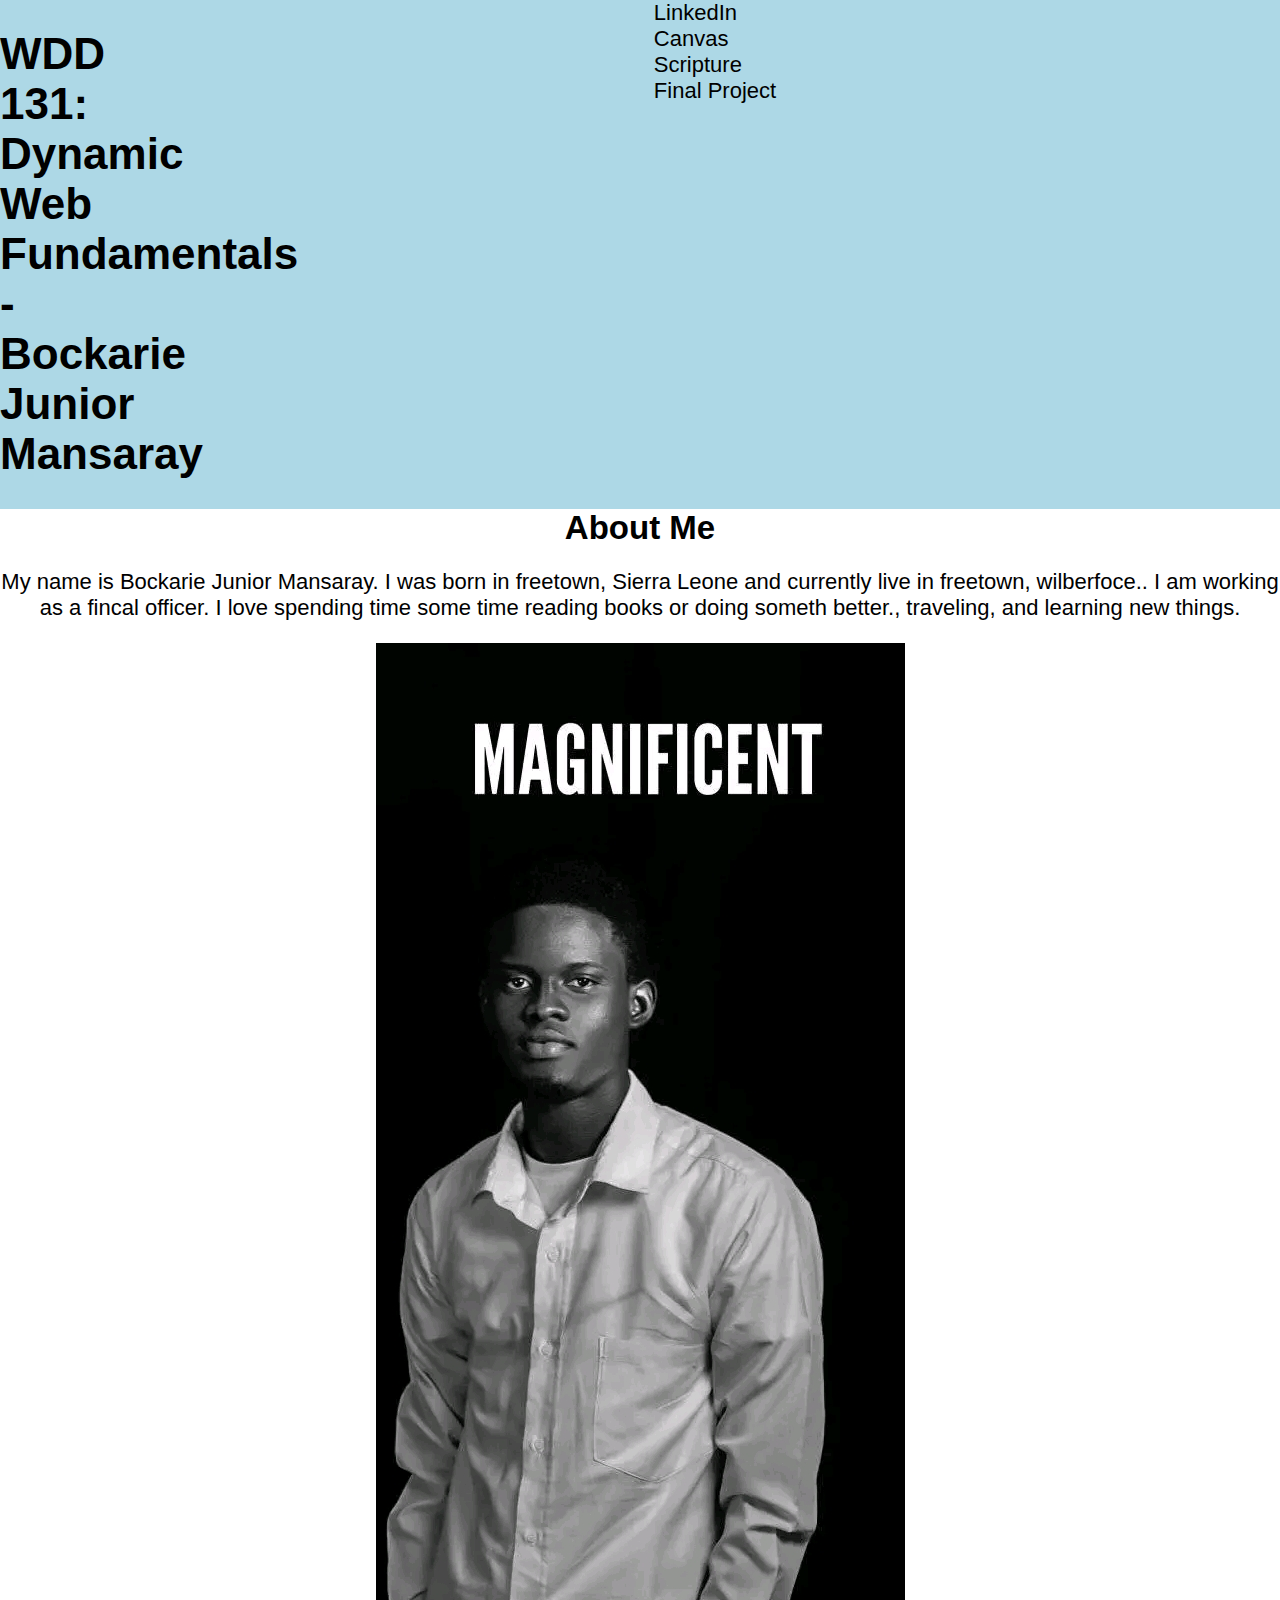
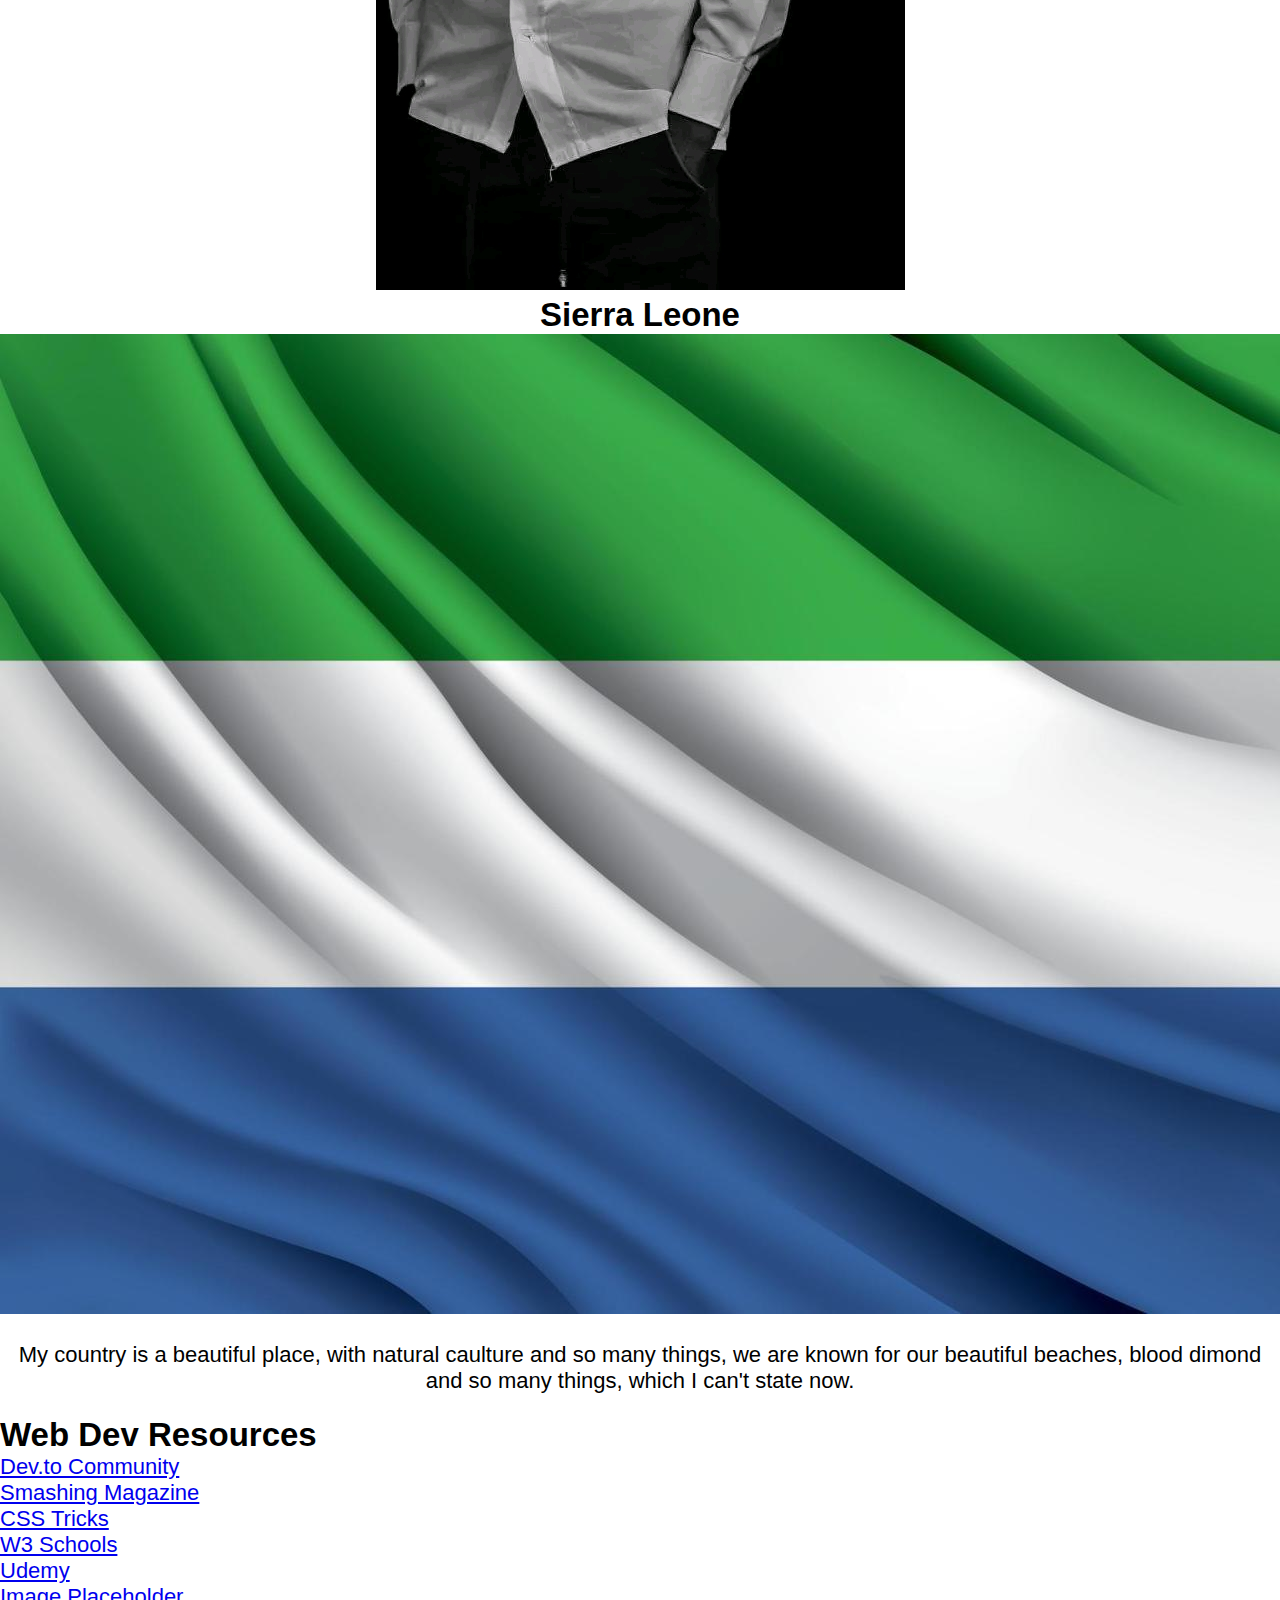
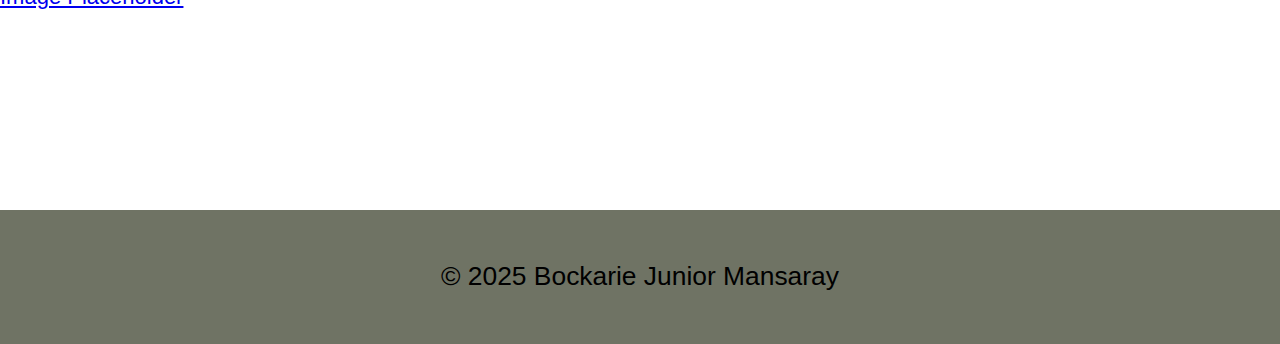
<file: index.html>
<!DOCTYPE html>
<html lang="en">

<head>
    <meta charset="UTF-8">
    <meta name="viewport" content="width=device-width, initial-scale=1.0">
    <title>Profile Page</title>
    <link rel="stylesheet" href="styles/base.css">
</head>

<body>

    <header>
        <h1>WDD 131: Dynamic Web Fundamentals - Bockarie Junior Mansaray</h1>
        <nav>
            <ul>
                <li><a href="#">LinkedIn</a></li>
                <li><a href="#">Canvas</a></li>
                <li><a href="#">Scripture</a>
                </li>
                <li><a href="#">Final Project</a></li>
            </ul>
        </nav>
    </header>

    <main>
        <section class="About-me">
            <h2>About Me</h2>
            <div class="content">
                <p>My name is Bockarie Junior Mansaray. I was born in freetown, Sierra Leone and currently live in
                    freetown, wilberfoce.. I am working as a fincal officer. I love spending time some time reading
                    books or doing someth better., traveling, and learning new things.</p>
                <img src="image/magnificent (2).jpg" alt=" Photo">
            </div>
        </section>

        <section class="location">
            <h2>Sierra Leone</h2>
            <div class="content">
                <img src="image/sierra-leone-national-flag.jpg" alt="Country Flag">
                <p> My country is a beautiful place, with natural caulture and so many things, we are known for our
                    beautiful beaches, blood dimond and so many things, which I can't state now.</p>
            </div>
        </section>

        <aside class="resources">
            <h2>Web Dev Resources</h2>
            <ul>
                <li><a href="#">Dev.to Community</a></li>
                <li><a href="#">Smashing Magazine</a></li>
                <li><a href="#">CSS Tricks</a></li>
                <li><a href="#">W3 Schools</a></li>
                <li><a href="#">Udemy</a></li>
                <li><a href="#">Image Placeholder</a></li>
            </ul>
        </aside>
    </main>
    <script>
        document.getElementById("2025").textContent = new Date().getFullYear();
    </script>

</body>
<footer>
    <p>&copy; <span id="year">2025</span> Bockarie Junior Mansaray</p>
</footer>

</html>
</file>
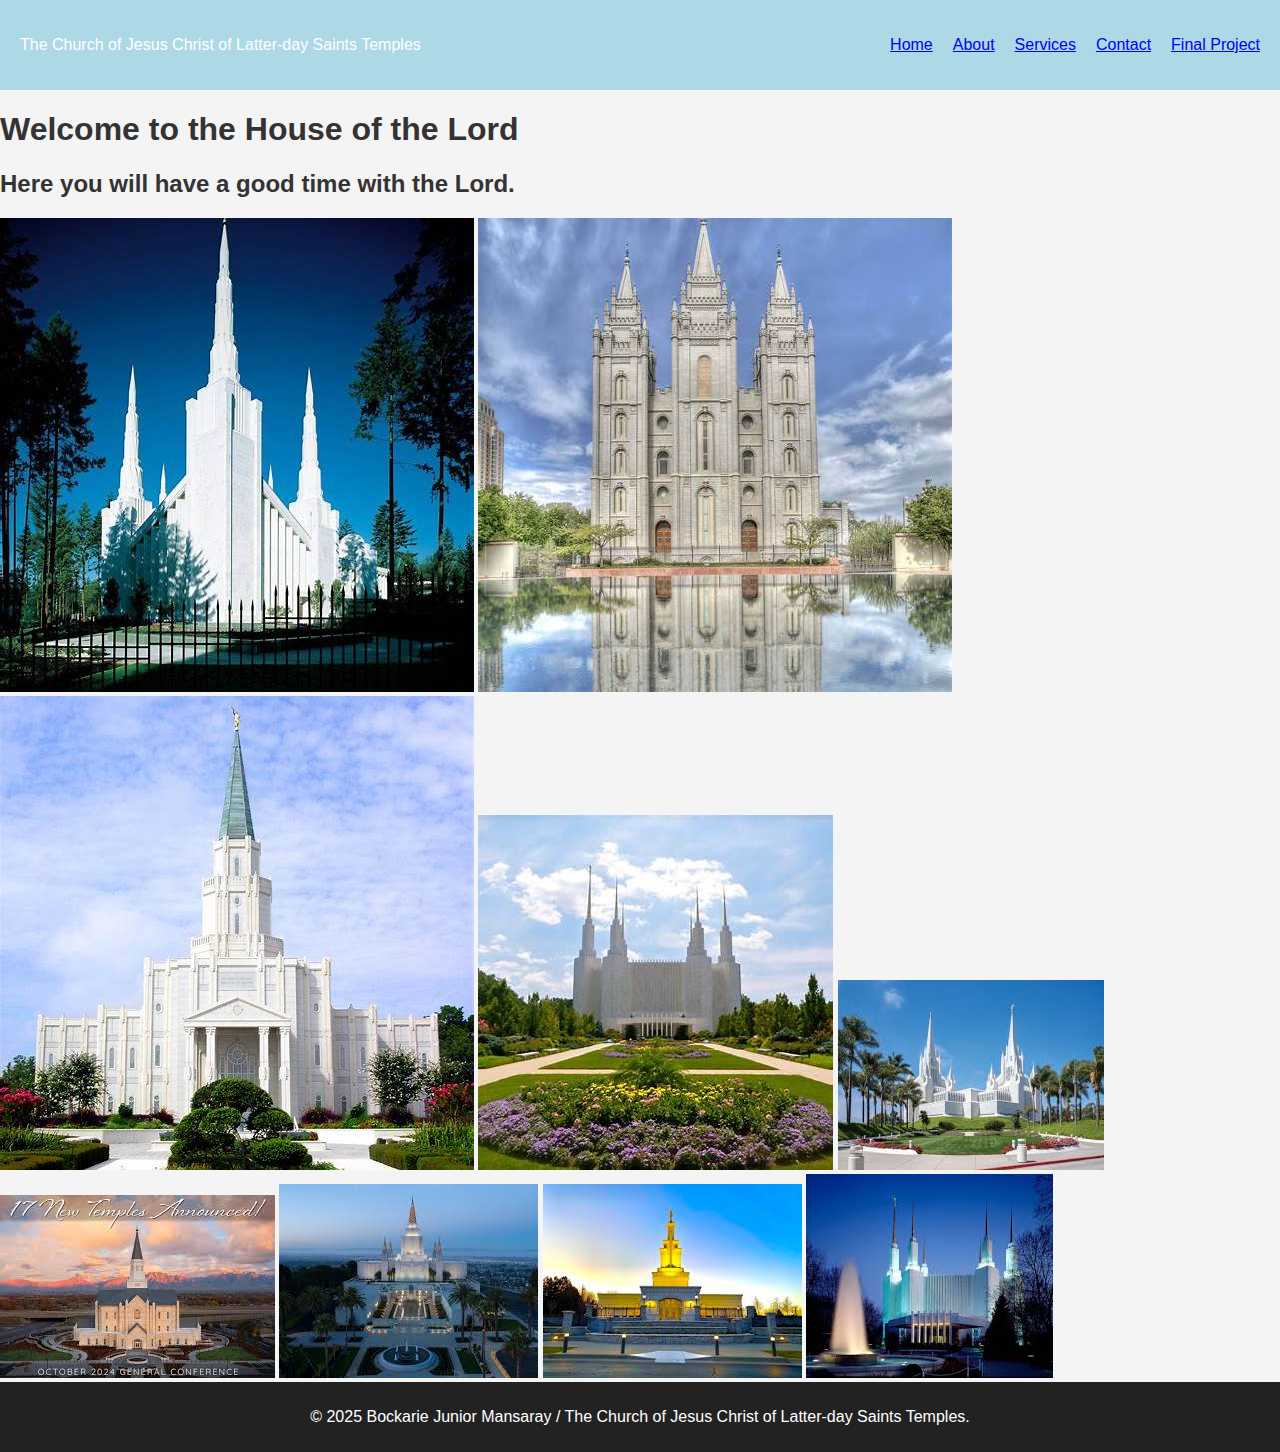
<file: filtered-temple.html>
<!DOCTYPE html>
<html lang="en">

<head>
    <meta charset="UTF-8">
    <meta name="viewport" content="width=device-width,initial-scale=1.0">
    <meta name="description" content="A well-structured and accessible webpage">
    <meta name="keywords" content="HTML, CSS, JavaScript, Web Development">
    <meta name="author" content="Bockarie Junior Mansaray">
    <title>Temples of The Church of Jesus Christ of Latter-day Saints</title>
    <link rel="stylesheet" href="styles/temples.css">
    <link rel="stylesheet" href="styles/temples-large.css">
</head>

<body>
    <header>
        <div class="logo">The Church of Jesus Christ of Latter-day Saints Temples</div>
        <button class="hamburger">&#9776;</button>
        <nav class="nav-menu">
            <ul>
                <li><a href="#">Home</a></li>
                <li><a href="#">About</a></li>
                <li><a href="#">Services</a></li>
                <li><a href="#">Contact</a></li>
                <li><a href="#">Final Project</a></li>
            </ul>
        </nav>
    </header>

    <main>
        <section class="hero">
            <h1>Welcome to the House of the Lord</h1>
            <h2>Here you will have a good time with the Lord.</h2>
        </section>
        <div class="grid-container">
            <img src="image/temple01.jpg" alt="LDS Temple">
            <img src="image/temple02.jpg" alt="LDS Temple">
            <img src="image/temple03.jpg" alt="LDS Temple">
            <img src="image/temple04.jpg" alt="LDS Temple">
            <img src="image/temple05.jpg" alt="LDS Temple">
            <img src="image/temple06.jpg" alt="LDS Temple">
            <img src="image/temple07.jpg" alt="LDS Temple">
            <img src="image/temple08.jpg" alt="LDS Temple">
            <img src="image/temple09.jpg" alt="LDS Temple">
        </div>
    </main>

    <footer>
        <p>&copy; <span id="year">2025</span> Bockarie Junior Mansaray / The Church of Jesus Christ of Latter-day Saints
            Temples.</p>
        <p><span id="lastModified"></span></p>
    </footer>

    <script src="scripts/filtered-temple.js"></script>
</body>

</html>
</file>
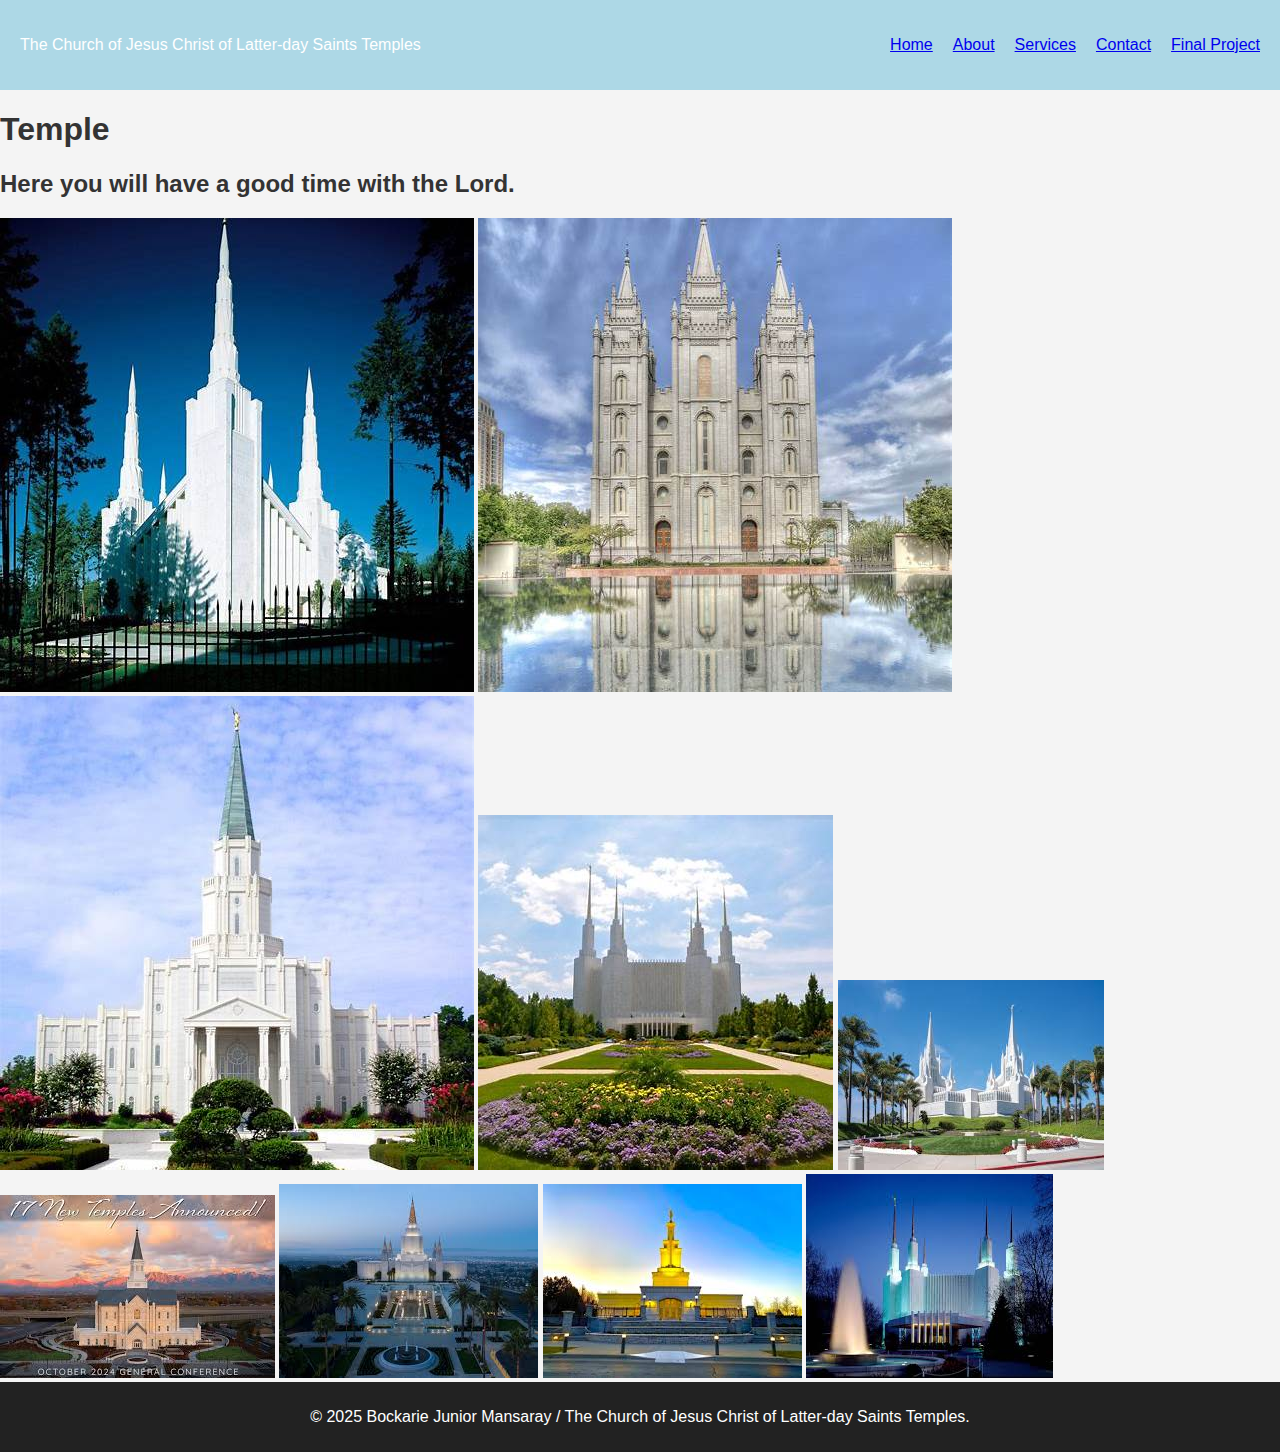
<file: filtered-temples.html>
<!DOCTYPE html>
<html lang="en">

<head>
    <meta charset="UTF-8">
    <meta name="viewport" content="width=device-width,initial-scale=1.0">
    <meta name="description" content="A well-structured and accessible webpage">
    <meta name="keywords" content="HTML, CSS, JavaScript, Web Development">
    <meta name="author" content="Bockarie Junior Mansaray">
    <title>Temples of The Church of Jesus Christ of Latter-day Saints</title>
    <link rel="stylesheet" href="styles/temples.css">
    <link rel="stylesheet" href="styles/temples-large.css">
</head>

<body>
    <header>
        <div class="logo">The Church of Jesus Christ of Latter-day Saints Temples</div>
        <button class="hamburger">&#9776;</button>
        <nav class="nav-menu">
            <ul>
                <li><a href="#">Home</a></li>
                <li><a href="#">About</a></li>
                <li><a href="#">Services</a></li>
                <li><a href="#">Contact</a></li>
                <li><a href="#">Final Project</a></li>
            </ul>
        </nav>
    </header>

    <main>
        <section class="hero">
            <h1>Temple</h1>
            <h2>Here you will have a good time with the Lord.</h2>
        </section>
        <div class="grid-container">
            <img src="image/temple01.jpg" alt="LDS Temple">
            <img src="image/temple02.jpg" alt="LDS Temple">
            <img src="image/temple03.jpg" alt="LDS Temple">
            <img src="image/temple04.jpg" alt="LDS Temple">
            <img src="image/temple05.jpg" alt="LDS Temple">
            <img src="image/temple06.jpg" alt="LDS Temple">
            <img src="image/temple07.jpg" alt="LDS Temple">
            <img src="image/temple08.jpg" alt="LDS Temple">
            <img src="image/temple09.jpg" alt="LDS Temple">
        </div>
    </main>

    <footer>
        <p>&copy; <span id="year">2025</span> Bockarie Junior Mansaray / The Church of Jesus Christ of Latter-day Saints
            Temples.</p>
        <p><span id="lastModified"></span></p>
    </footer>

    <script src="scripts/filtered-temple.js"></script>
</body>

</html>
</file>
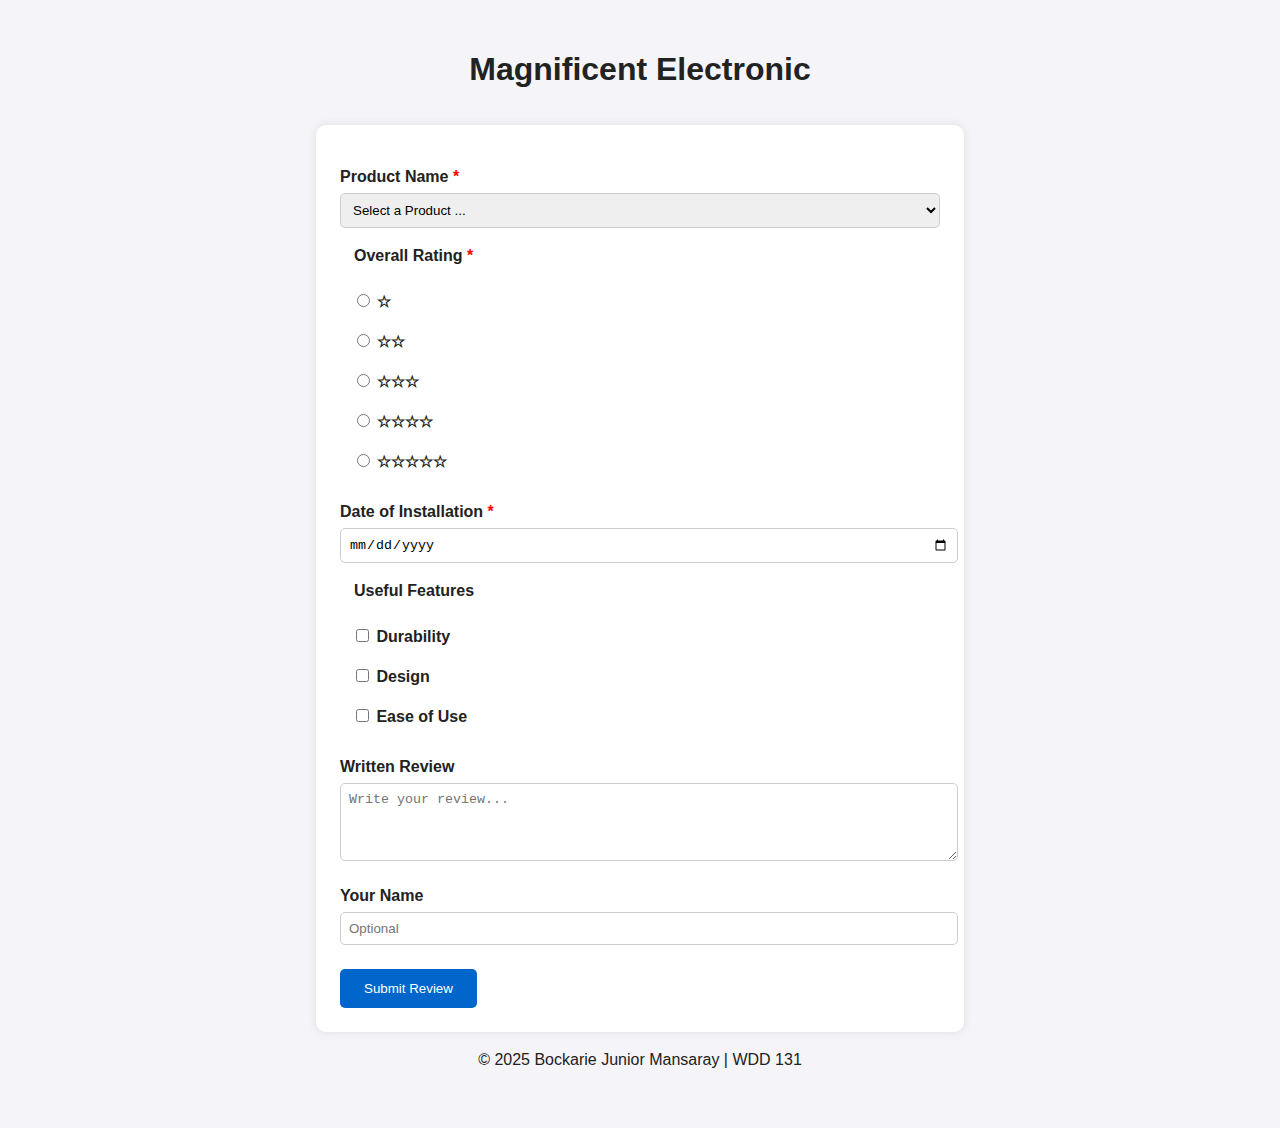
<file: form.html>
<!DOCTYPE html>
<html lang="en">

<head>
    <meta charset="UTF-8" />
    <meta name="viewport" content="width=device-width, initial-scale=1.0" />
    <meta name="description" content="Magnificent Electronic Form">
    <title>Magnificent Electronic</title>
    <link rel="stylesheet" href="styles/form.css" />
</head>

<body>
    <header>
        <h1>Magnificent Electronic</h1>
    </header>

    <main>
        <form action="review.html" method="get">
            <!-- Product Name -->
            <label for="productName">Product Name <span>*</span></label>
            <select id="productName" name="productName" required>
                <option value="" disabled selected>Select a Product ...</option>
            </select>

            <!-- Overall Rating -->
            <fieldset>
                <legend>Overall Rating <span>*</span></legend>
                <label><input type="radio" id="rate1" name="rating" value="1" required /> ☆</label>
                <label><input type="radio" id="rate2" name="rating" value="2" /> ☆☆</label>
                <label><input type="radio" id="rate3" name="rating" value="3" /> ☆☆☆</label>
                <label><input type="radio" id="rate4" name="rating" value="4" /> ☆☆☆☆</label>
                <label><input type="radio" id="rate5" name="rating" value="5" /> ☆☆☆☆☆</label>
            </fieldset>

            <!-- Date of Installation -->
            <label for="installDate">Date of Installation <span>*</span></label>
            <input type="date" id="installDate" name="installDate" required />

            <!-- Useful Features -->
            <fieldset>
                <legend>Useful Features</legend>
                <label><input type="checkbox" id="feature1" name="features" value="durability" /> Durability</label>
                <label><input type="checkbox" id="feature2" name="features" value="design" /> Design</label>
                <label><input type="checkbox" id="feature3" name="features" value="ease" /> Ease of Use</label>
            </fieldset>

            <!-- Written Review -->
            <label for="review">Written Review</label>
            <textarea id="review" name="review" rows="4" placeholder="Write your review..."></textarea>

            <!-- User Name -->
            <label for="username">Your Name</label>
            <input type="text" id="username" name="username" placeholder="Optional" />

            <!-- Submit Button -->
            <input type="submit" value="Submit Review" />
        </form>
    </main>

    <footer>
        <p>&copy; 2025 Bockarie Junior Mansaray | WDD 131</p>
    </footer>

    <script src="scripts/form.js"></script>
</body>

</html>
</file>
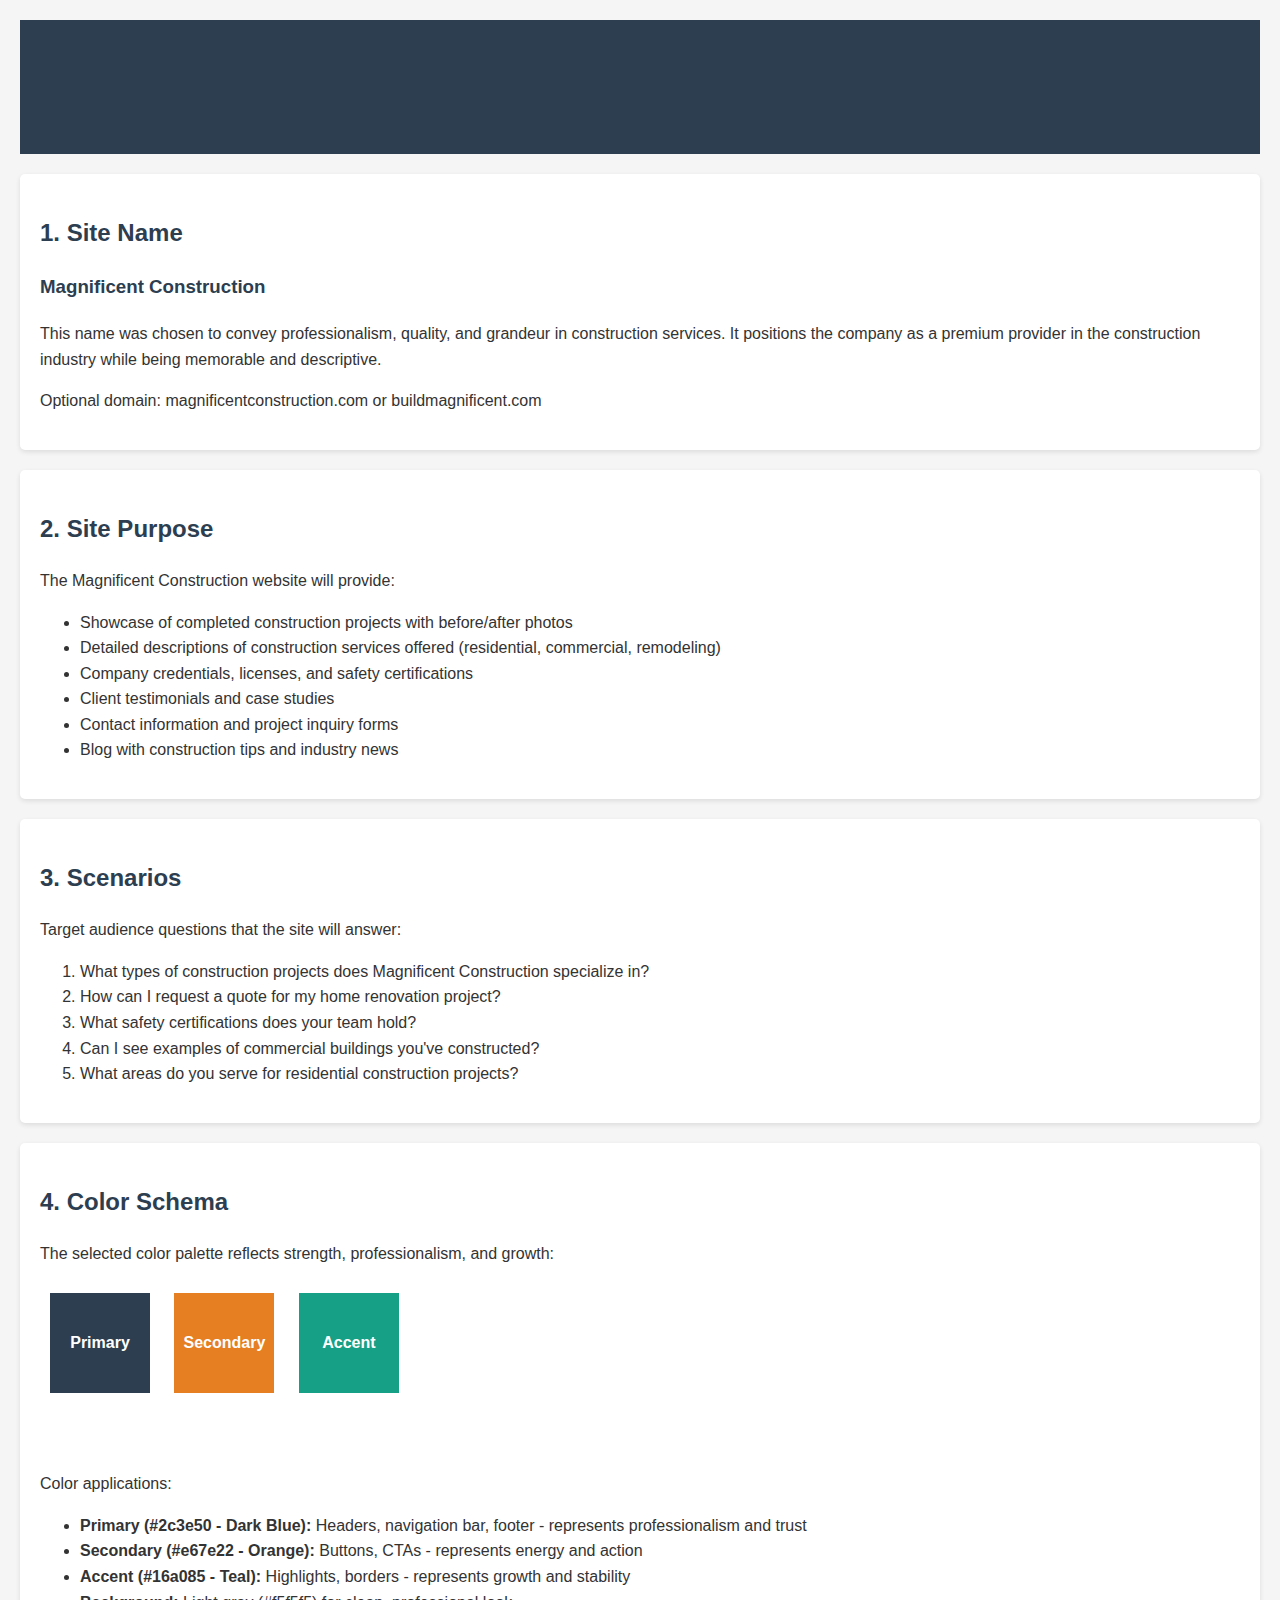
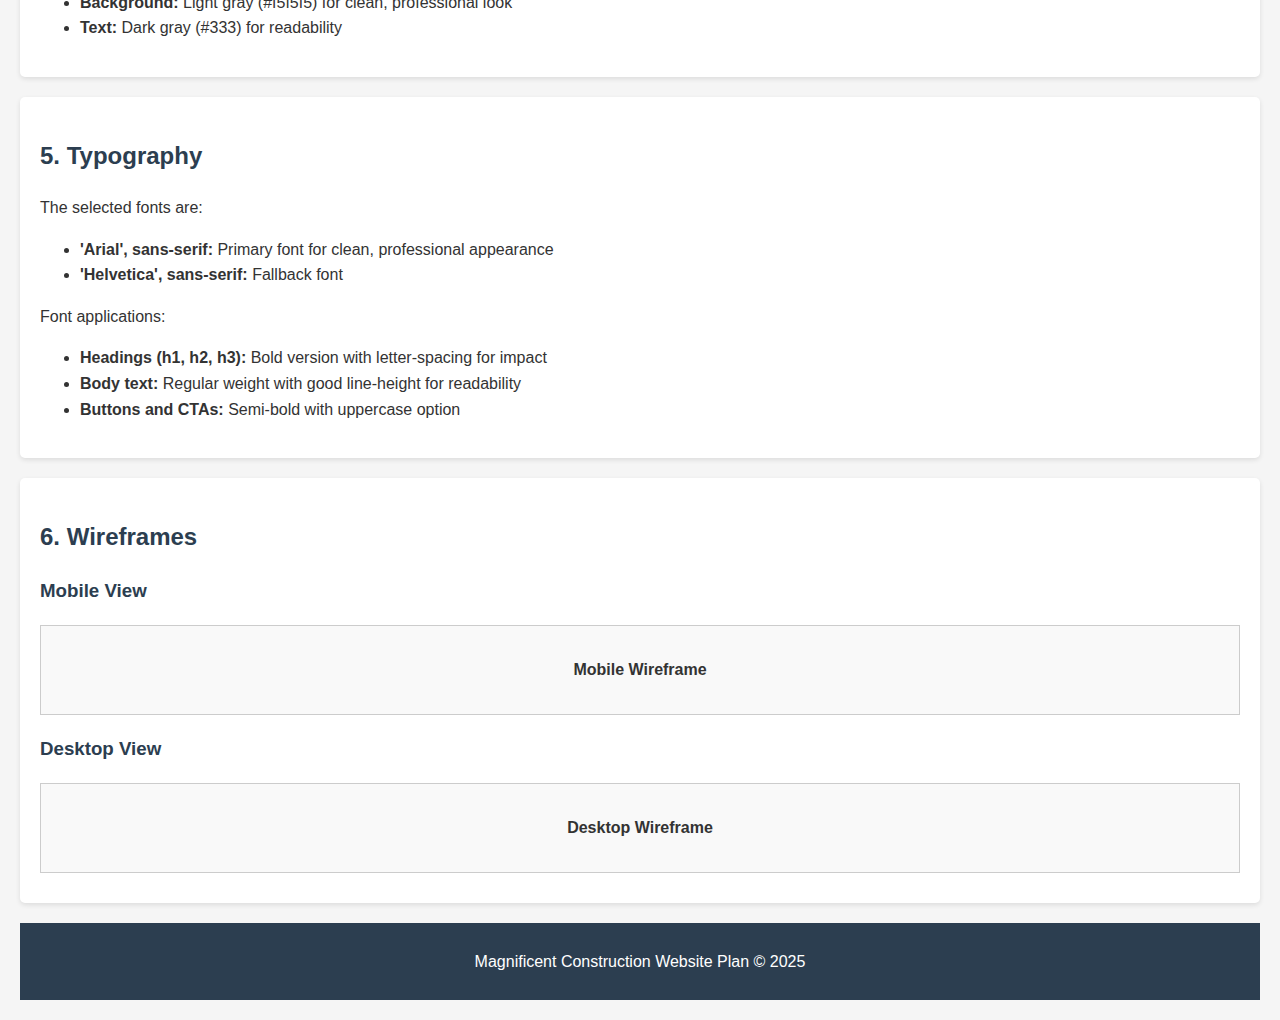
<file: siteplan.html>
<!DOCTYPE html>
<html lang="en">

<head>
    <meta charset="UTF-8">
    <meta name="viewport" content="width=device-width, initial-scale=1.0">
    <title>Magnificent Construction - Website Plan</title>
    <style>
        /* Color Schema - Construction Theme */
        :root {
            --primary-color: #2c3e50;
            /* Dark blue - Professional */
            --secondary-color: #e67e22;
            /* Orange - Energy */
            --accent-color: #16a085;
            /* Teal - Growth */
            --background-color: #f5f5f5;
            /* Light gray */
            --text-color: #333333;
            /* Dark gray */
        }

        body {
            font-family: 'Arial', sans-serif;
            line-height: 1.6;
            color: var(--text-color);
            background-color: var(--background-color);
            margin: 0;
            padding: 20px;
        }

        header {
            background-color: var(--primary-color);
            color: white;
            padding: 20px;
            text-align: center;
            margin-bottom: 20px;
        }

        h1,
        h2,
        h3 {
            color: var(--primary-color);
        }

        section {
            background-color: white;
            padding: 20px;
            margin-bottom: 20px;
            border-radius: 5px;
            box-shadow: 0 2px 5px rgba(0, 0, 0, 0.1);
        }

        .color-swatch {
            display: inline-block;
            width: 100px;
            height: 100px;
            margin: 10px;
            text-align: center;
            line-height: 100px;
            color: white;
            font-weight: bold;
        }

        .primary {
            background-color: var(--primary-color);
        }

        .secondary {
            background-color: var(--secondary-color);
        }

        .accent {
            background-color: var(--accent-color);
        }

        .wireframe {
            border: 1px solid #ccc;
            padding: 10px;
            margin: 10px 0;
            text-align: center;
            background-color: #f9f9f9;
        }

        footer {
            text-align: center;
            margin-top: 20px;
            padding: 10px;
            background-color: var(--primary-color);
            color: white;
        }
    </style>
</head>

<body>
    <header>
        <h1>Magnificent Construction Website Plan</h1>
    </header>

    <main>
        <section id="site-name">
            <h2>1. Site Name</h2>
            <h3>Magnificent Construction</h3>
            <p>This name was chosen to convey professionalism, quality, and grandeur in construction services. It
                positions the company as a premium provider in the construction industry while being memorable and
                descriptive.</p>
            <p>Optional domain: magnificentconstruction.com or buildmagnificent.com</p>
        </section>

        <section id="site-purpose">
            <h2>2. Site Purpose</h2>
            <p>The Magnificent Construction website will provide:</p>
            <ul>
                <li>Showcase of completed construction projects with before/after photos</li>
                <li>Detailed descriptions of construction services offered (residential, commercial, remodeling)</li>
                <li>Company credentials, licenses, and safety certifications</li>
                <li>Client testimonials and case studies</li>
                <li>Contact information and project inquiry forms</li>
                <li>Blog with construction tips and industry news</li>
            </ul>
        </section>

        <section id="scenarios">
            <h2>3. Scenarios</h2>
            <p>Target audience questions that the site will answer:</p>
            <ol>
                <li>What types of construction projects does Magnificent Construction specialize in?</li>
                <li>How can I request a quote for my home renovation project?</li>
                <li>What safety certifications does your team hold?</li>
                <li>Can I see examples of commercial buildings you've constructed?</li>
                <li>What areas do you serve for residential construction projects?</li>
            </ol>
        </section>

        <section id="color-schema">
            <h2>4. Color Schema</h2>
            <p>The selected color palette reflects strength, professionalism, and growth:</p>
            <div class="color-swatch primary">Primary<br>#2c3e50</div>
            <div class="color-swatch secondary">Secondary<br>#e67e22</div>
            <div class="color-swatch accent">Accent<br>#16a085</div>
            <p>Color applications:</p>
            <ul>
                <li><strong>Primary (#2c3e50 - Dark Blue):</strong> Headers, navigation bar, footer - represents
                    professionalism and trust</li>
                <li><strong>Secondary (#e67e22 - Orange):</strong> Buttons, CTAs - represents energy and action</li>
                <li><strong>Accent (#16a085 - Teal):</strong> Highlights, borders - represents growth and stability</li>
                <li><strong>Background:</strong> Light gray (#f5f5f5) for clean, professional look</li>
                <li><strong>Text:</strong> Dark gray (#333) for readability</li>
            </ul>
        </section>

        <section id="typography">
            <h2>5. Typography</h2>
            <p>The selected fonts are:</p>
            <ul>
                <li><strong>'Arial', sans-serif:</strong> Primary font for clean, professional appearance</li>
                <li><strong>'Helvetica', sans-serif:</strong> Fallback font</li>
            </ul>
            <p>Font applications:</p>
            <ul>
                <li><strong>Headings (h1, h2, h3):</strong> Bold version with letter-spacing for impact</li>
                <li><strong>Body text:</strong> Regular weight with good line-height for readability</li>
                <li><strong>Buttons and CTAs:</strong> Semi-bold with uppercase option</li>
            </ul>
        </section>

        <section id="wireframes">
            <h2>6. Wireframes</h2>
            <h3>Mobile View</h3>
            <div class="wireframe">
                <h4>Mobile Wireframe</h4>
            </div>

            <h3>Desktop View</h3>
            <div class="wireframe">
                <h4>Desktop Wireframe</h4>
            </div>
        </section>
    </main>

    <footer>
        <p>Magnificent Construction Website Plan &copy; 2025</p>
    </footer>
</body>

</html>
</file>
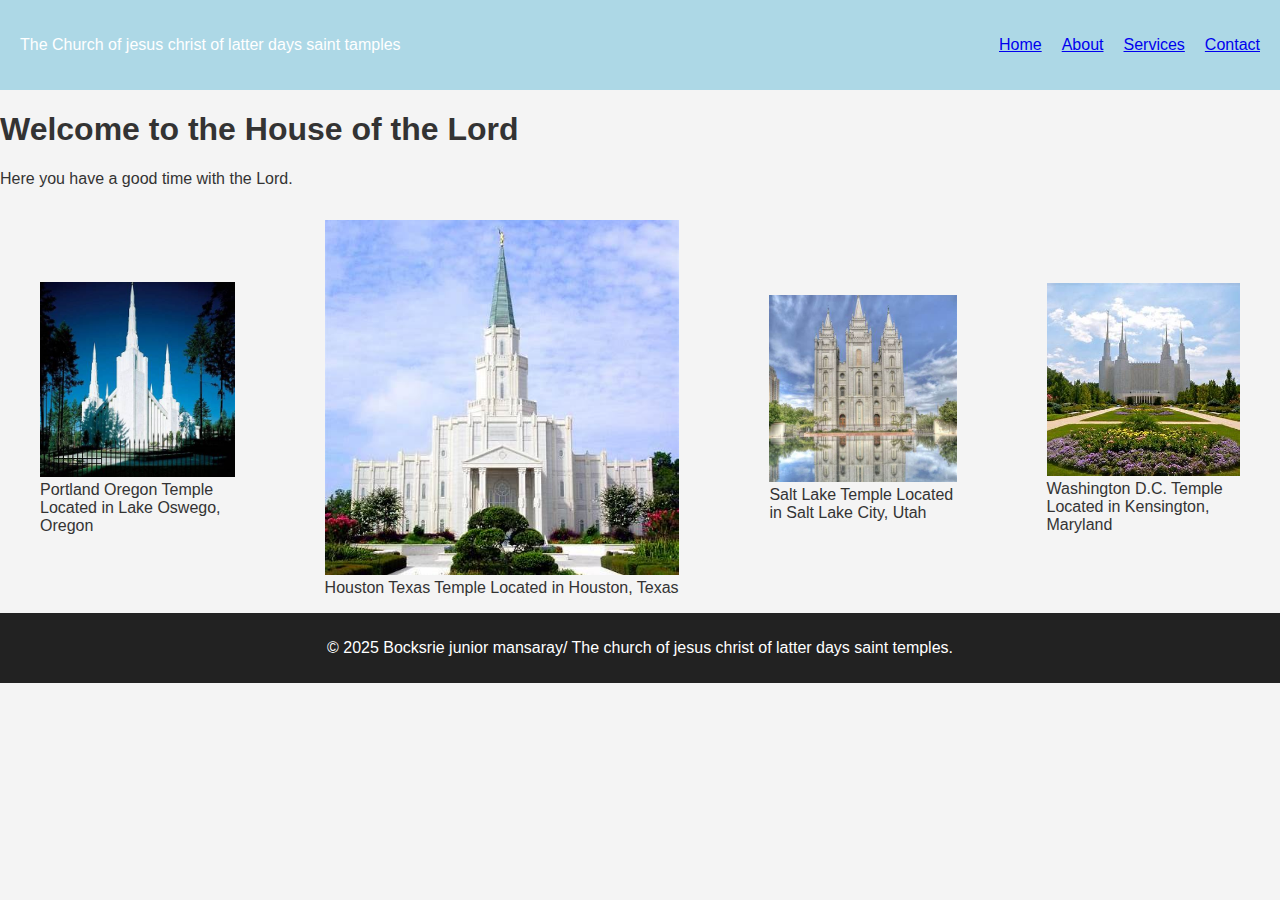
<file: temple.html>
<!DOCTYPE html>
<html lang="en">

<head>
    <meta charset="UTF-8">
    <meta name="viewport" content="width=device-width, initial-scale=1.0">
    <meta name="description" content="A well-structured and accessible webpage">
    <meta name="keywords" content="HTML, CSS, JavaScript, Web Development">
    <meta name="author" content="Your Name">
    <title>Accessible Web Page</title>
    <link rel="stylesheet" href="styles/temples.css">
    <link rel="stylesheet" href="styles/temples-large.css"> <!-- Added this line -->
</head>

<body>

    <header>
        <div class="logo">The Church of jesus christ of latter days saint tamples</div>
        <button class="hamburger">&#9776;</button>
        <nav class="nav-menu">
            <ul>
                <li><a href="#">Home</a></li>
                <li><a href="#">About</a></li>
                <li><a href="#">Services</a></li>
                <li><a href="#">Contact</a></li>
            </ul>
        </nav>
    </header>

    <main>
        <section class="hero">
            <h1>Welcome to the House of the Lord</h1>
            <p>Here you have a good time with the Lord.</p>
        </section>

        <section class="gallery">
            <figure>
                <img src="image/temple01.jpg" alt="Description of image 1">
                <figcaption>Portland Oregon Temple Located in Lake Oswego, Oregon</figcaption>
            </figure>
            <figure>
                <img src="image/temple03.jpg" alt="Description of image 2">
                <figcaptionHouston>Houston Texas Temple Located in Houston, Texas</figcaption>
            </figure>
            <figure>
                <img src="image/temple02.jpg" alt="Description of image 1">
                <figcaption>Salt Lake Temple Located in Salt Lake City, Utah
</figcaption>
            </figure>
            <figure>
                <img src="image/temple04.jpg" alt="Description of image 1">
                <figcaption>Washington D.C. Temple Located in Kensington, Maryland
</figcaption>
            </figure>
        </section>
    </main>

    <footer>
        <p>&copy; <span id="2025">2025</span> Bocksrie junior mansaray/ The church of jesus christ of latter days saint temples.</p>
        <p><span id="lastModified"></span></p>
    </footer>

    <script src="scripts/temples.js"></script>

</body>

</html>
</file>
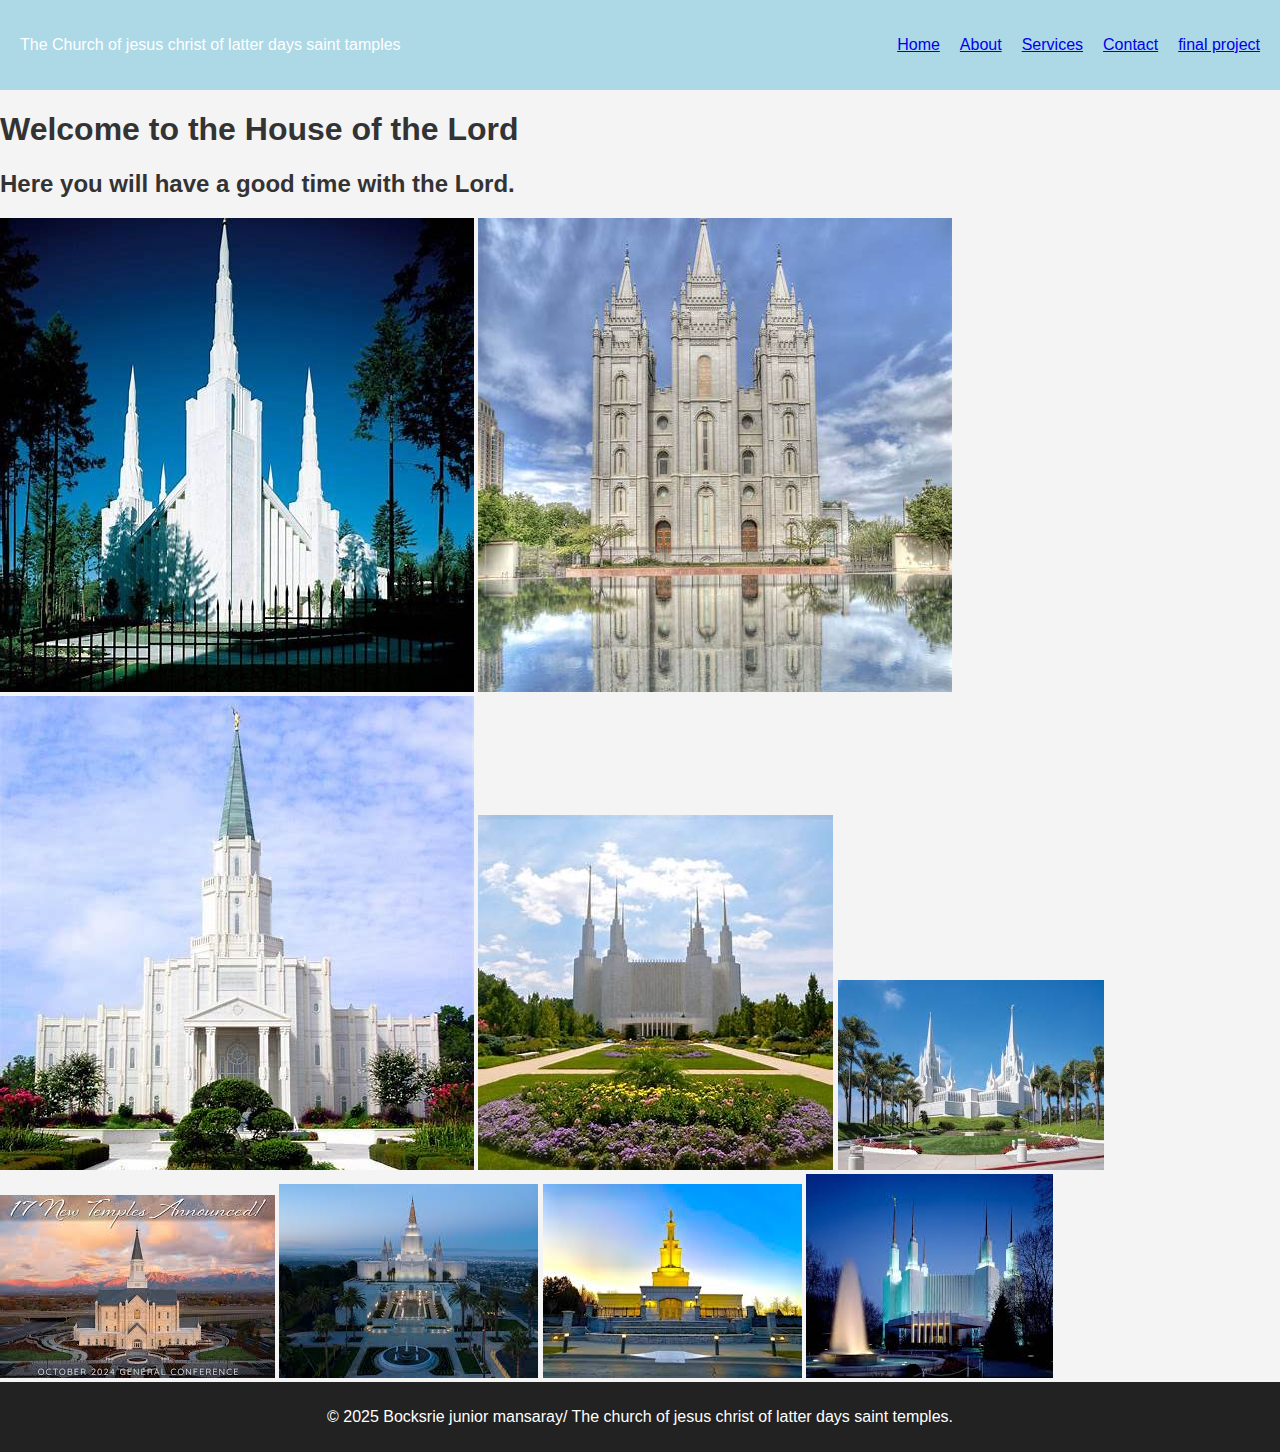
<file: temples.html>
<!DOCTYPE html>
<html lang="en">

<head>
    <meta charset="UTF-8">
    <meta name="viewport" content="width=device-width,initial-scale=1.0">
    <meta name="description" content="A well-structured and accessible webpage">
    <meta name="keywords" content="HTML, CSS, JavaScript, Web Development">
    <meta name="author" content=Bockarie Junior Mansaray ">
    <title>temples of the church of jesus christ of latter days saint</title>
    <link rel=" stylesheet" href="styles/temples.css">
    <link rel="stylesheet" href="styles/temples-large.css"> <!-- Added this line -->
</head>

<body>

    <header>
        <div class="logo">The Church of jesus christ of latter days saint tamples</div>
        <button class="hamburger">&#9776;</button>
        <nav class="nav-menu">
            <ul>
                <li><a href="#">Home</a></li>
                <li><a href="#">About</a></li>
                <li><a href="#">Services</a></li>
                <li><a href="#">Contact</a></li>
                <li><a href="#">final project</a></li>
            </ul>
        </nav>
    </header>

    <main>
        <section class="hero">
            <h1>Welcome to the House of the Lord</h1>

            <h2>Here you will have a good time with the Lord.</h2>
        </section>
        <div class="grid-container">
            <img src="image/temple01.jpg" alt="LDS Temple">
            <img src="image/temple02.jpg" alt="LDS Temple">
            <img src="image/temple03.jpg" alt="LDS Temple">
            <img src="image/temple04.jpg" alt="LDS Temple">
            <img src="image/temple05.jpg" alt="LDS Temple">
            <img src="image/temple06.jpg" alt="LDS Temple">
            <img src="image/temple07.jpg" alt="LDS Temple">
            <img src="image/temple08.jpg" alt="LDS Temple">
            <img src="image/temple09.jpg" alt="LDS Temple">
        </div>

    </main>

    <footer>
        <p>&copy; <span id="2025">2025</span> Bocksrie junior mansaray/ The church of jesus christ of latter days saint
            temples.</p>
        <p><span id="lastModified"></span></p>
    </footer>

    <script src="scripts/temples.js"></script>

</body>

</html>
</file>
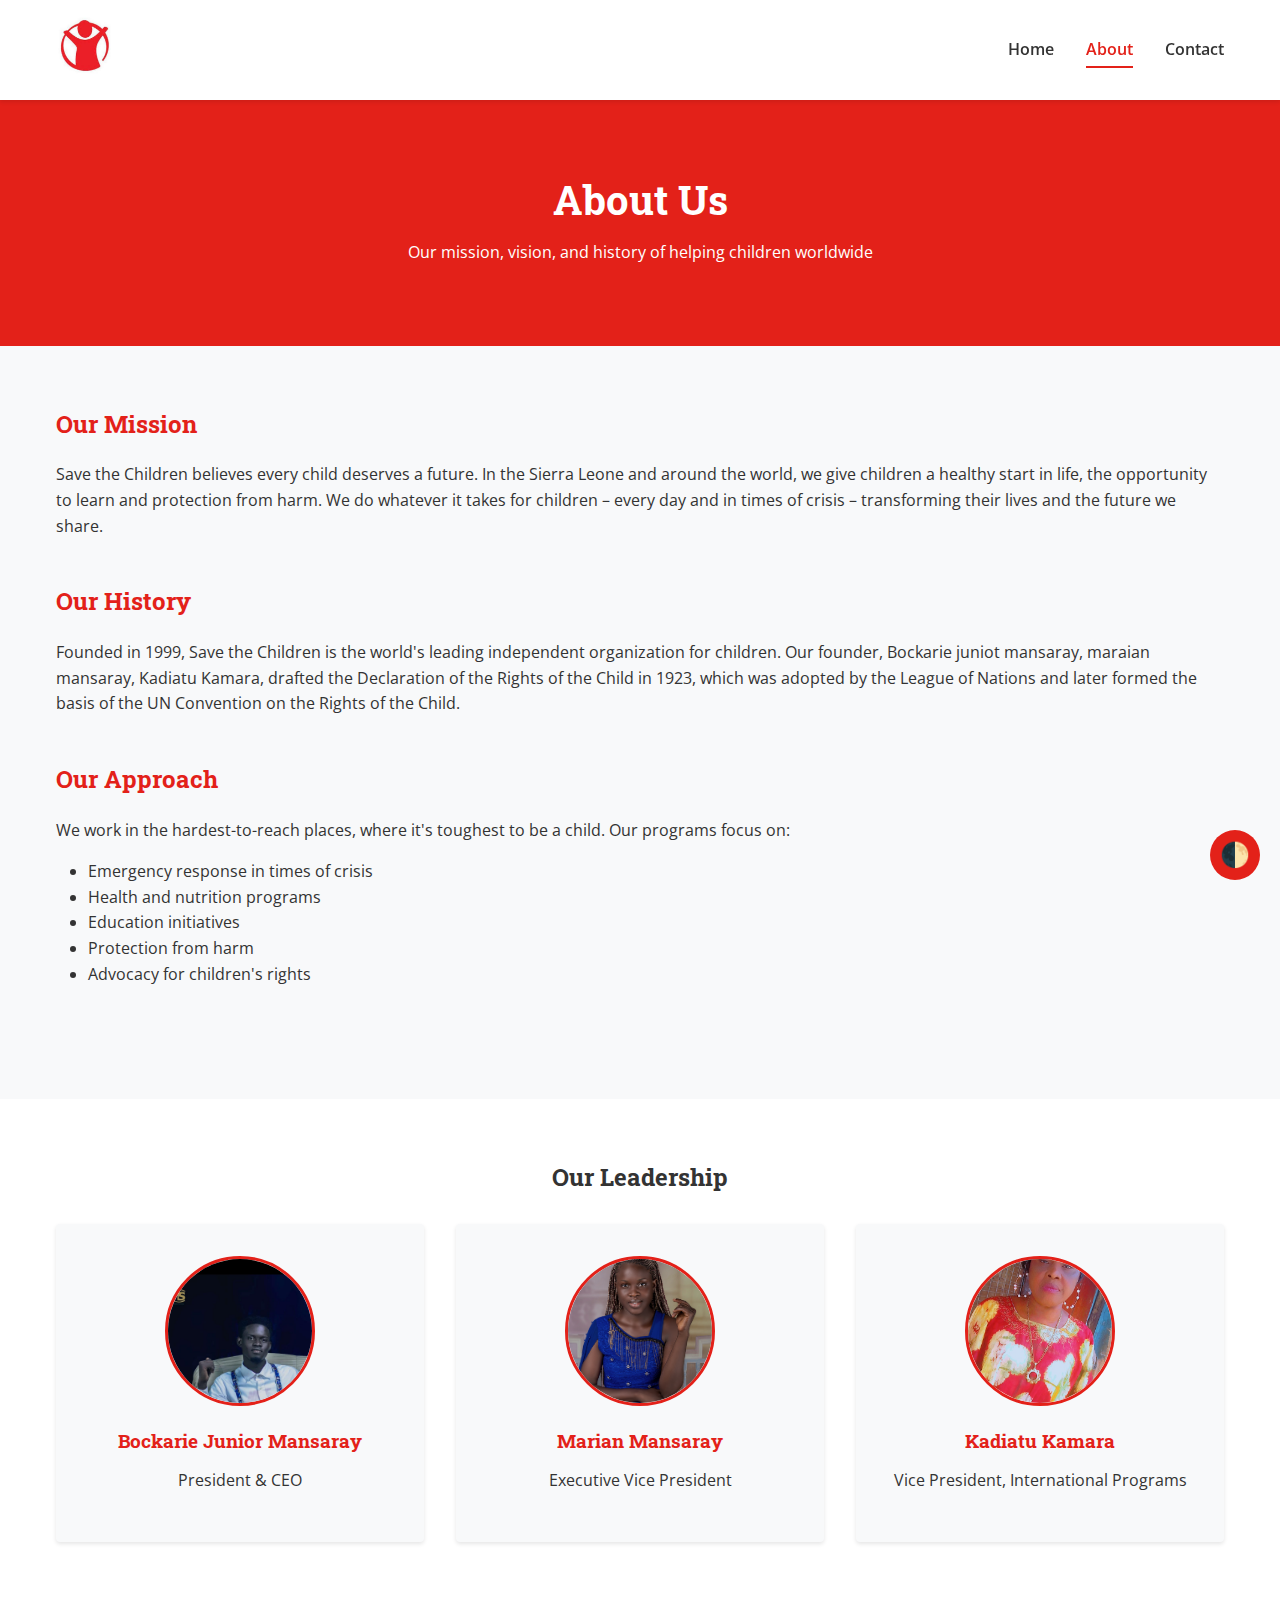
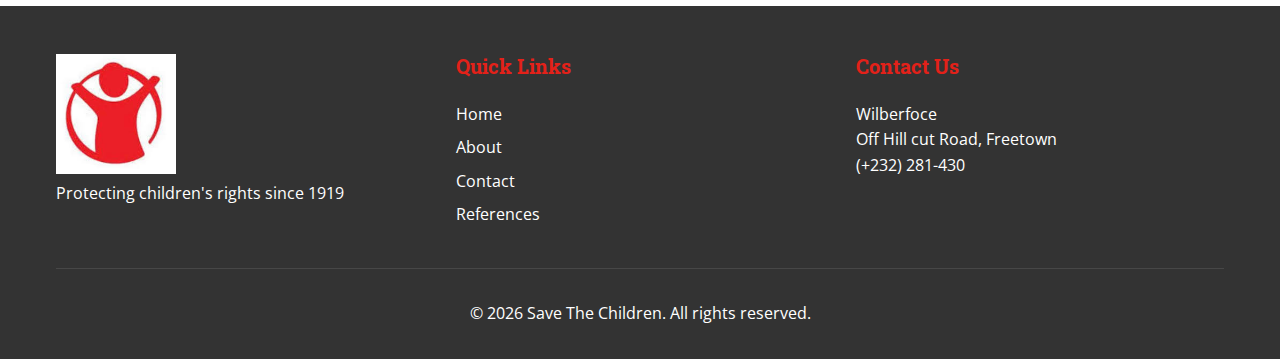
<file: project/about.html>
<!DOCTYPE html>
<html lang="en">

<head>
    <meta charset="UTF-8">
    <meta name="viewport" content="width=device-width, initial-scale=1.0">
    <meta name="description" content="Learn about Save The Children's mission and history">
    <title>Save The Children | About Us</title>
    <link rel="stylesheet" href="styles/project.css">
    <link rel="preconnect" href="https://fonts.googleapis.com">
    <link rel="preconnect" href="https://fonts.gstatic.com" crossorigin>
    <link
        href="https://fonts.googleapis.com/css2?family=Open+Sans:wght@400;600;700&family=Roboto+Slab:wght@400;700&display=swap"
        rel="stylesheet">
</head>

<body>
    <header>
        <div class="container">
            <a href="index.html" class="logo">
                <img src="images/logo.jpg" alt="Save The Children Logo" width="150" height="80">
            </a>
            <nav>
                <button class="mobile-nav-toggle" aria-expanded="false" aria-controls="primary-navigation">
                    <span class="sr-only">Menu</span>
                </button>
                <ul id="primary-navigation" data-visible="false">
                    <li><a href="index.html">Home</a></li>
                    <li><a href="about.html" class="active">About</a></li>
                    <li><a href="contact.html">Contact</a></li>
                </ul>
            </nav>
        </div>
    </header>

    <main>
        <section class="page-hero">
            <div class="container">
                <h1>About Us</h1>
                <p>Our mission, vision, and history of helping children worldwide</p>
            </div>
        </section>

        <section class="about-content">
            <div class="container">
                <article>
                    <h2>Our Mission</h2>
                    <p>Save the Children believes every child deserves a future. In the Sierra Leone and around the
                        world, we
                        give children a healthy start in life, the opportunity to learn and protection from harm. We do
                        whatever it takes for children – every day and in times of crisis – transforming their lives and
                        the future we share.</p>
                </article>

                <article>
                    <h2>Our History</h2>
                    <p>Founded in 1999, Save the Children is the world's leading independent organization for children.
                        Our founder, Bockarie juniot mansaray, maraian mansaray, Kadiatu Kamara, drafted the Declaration
                        of the Rights
                        of
                        the Child in 1923, which
                        was adopted by the League of Nations and later formed the basis of the UN Convention on the
                        Rights of the Child.</p>
                </article>

                <article>
                    <h2>Our Approach</h2>
                    <p>We work in the hardest-to-reach places, where it's toughest to be a child. Our programs focus on:
                    </p>
                    <ul>
                        <li>Emergency response in times of crisis</li>
                        <li>Health and nutrition programs</li>
                        <li>Education initiatives</li>
                        <li>Protection from harm</li>
                        <li>Advocacy for children's rights</li>
                    </ul>
                </article>
            </div>
        </section>

        <section class="team">
            <div class="container">
                <h2>Our Leadership</h2>
                <div class="team-grid">
                    <div class="team-member">
                        <img src="images/bockarie.jpg" alt="Bockarie juniot mansaray" lazy">
                        <h3>Bockarie Junior Mansaray</h3>
                        <p>President & CEO</p>
                    </div>
                    <div class="team-member">
                        <img src="images/marian.jpg" alt="marian mansaray" loading="lazy">
                        <h3>Marian Mansaray</h3>
                        <p>Executive Vice President</p>
                    </div>
                    <div class="team-member">
                        <img src="images/mother.jpg" alt="Kadiatu Kamara" loading="lazy">
                        <h3>Kadiatu Kamara</h3>
                        <p>Vice President, International Programs</p>
                    </div>
                </div>
            </div>
        </section>
    </main>

    <footer>
        <div class="container">
            <div class="footer-content">
                <div class="footer-col">
                    <img src="images/logo.jpg" alt="Save The Children Logo" width="120" height="60">
                    <p>Protecting children's rights since 1919</p>
                </div>
                <div class="footer-col">
                    <h3>Quick Links</h3>
                    <ul>
                        <li><a href="index.html">Home</a></li>
                        <li><a href="about.html">About</a></li>
                        <li><a href="contact.html">Contact</a></li>
                        <li><a href="references.html">References</a></li>
                    </ul>
                </div>
                <div class="footer-col">
                    <h3>Contact Us</h3>
                    <address>
                        Wilberfoce<br>
                        Off Hill cut Road, Freetown<br>
                        <a href="tel:+23273281430">(+232) 281-430</a>
                    </address>
                </div>
            </div>
            <div class="copyright">
                <p>&copy; <span id="current-year"></span> Save The Children. All rights reserved.</p>
            </div>
        </div>
    </footer>

    <script src="scripts/project.js"></script>
</body>

</html>
</file>
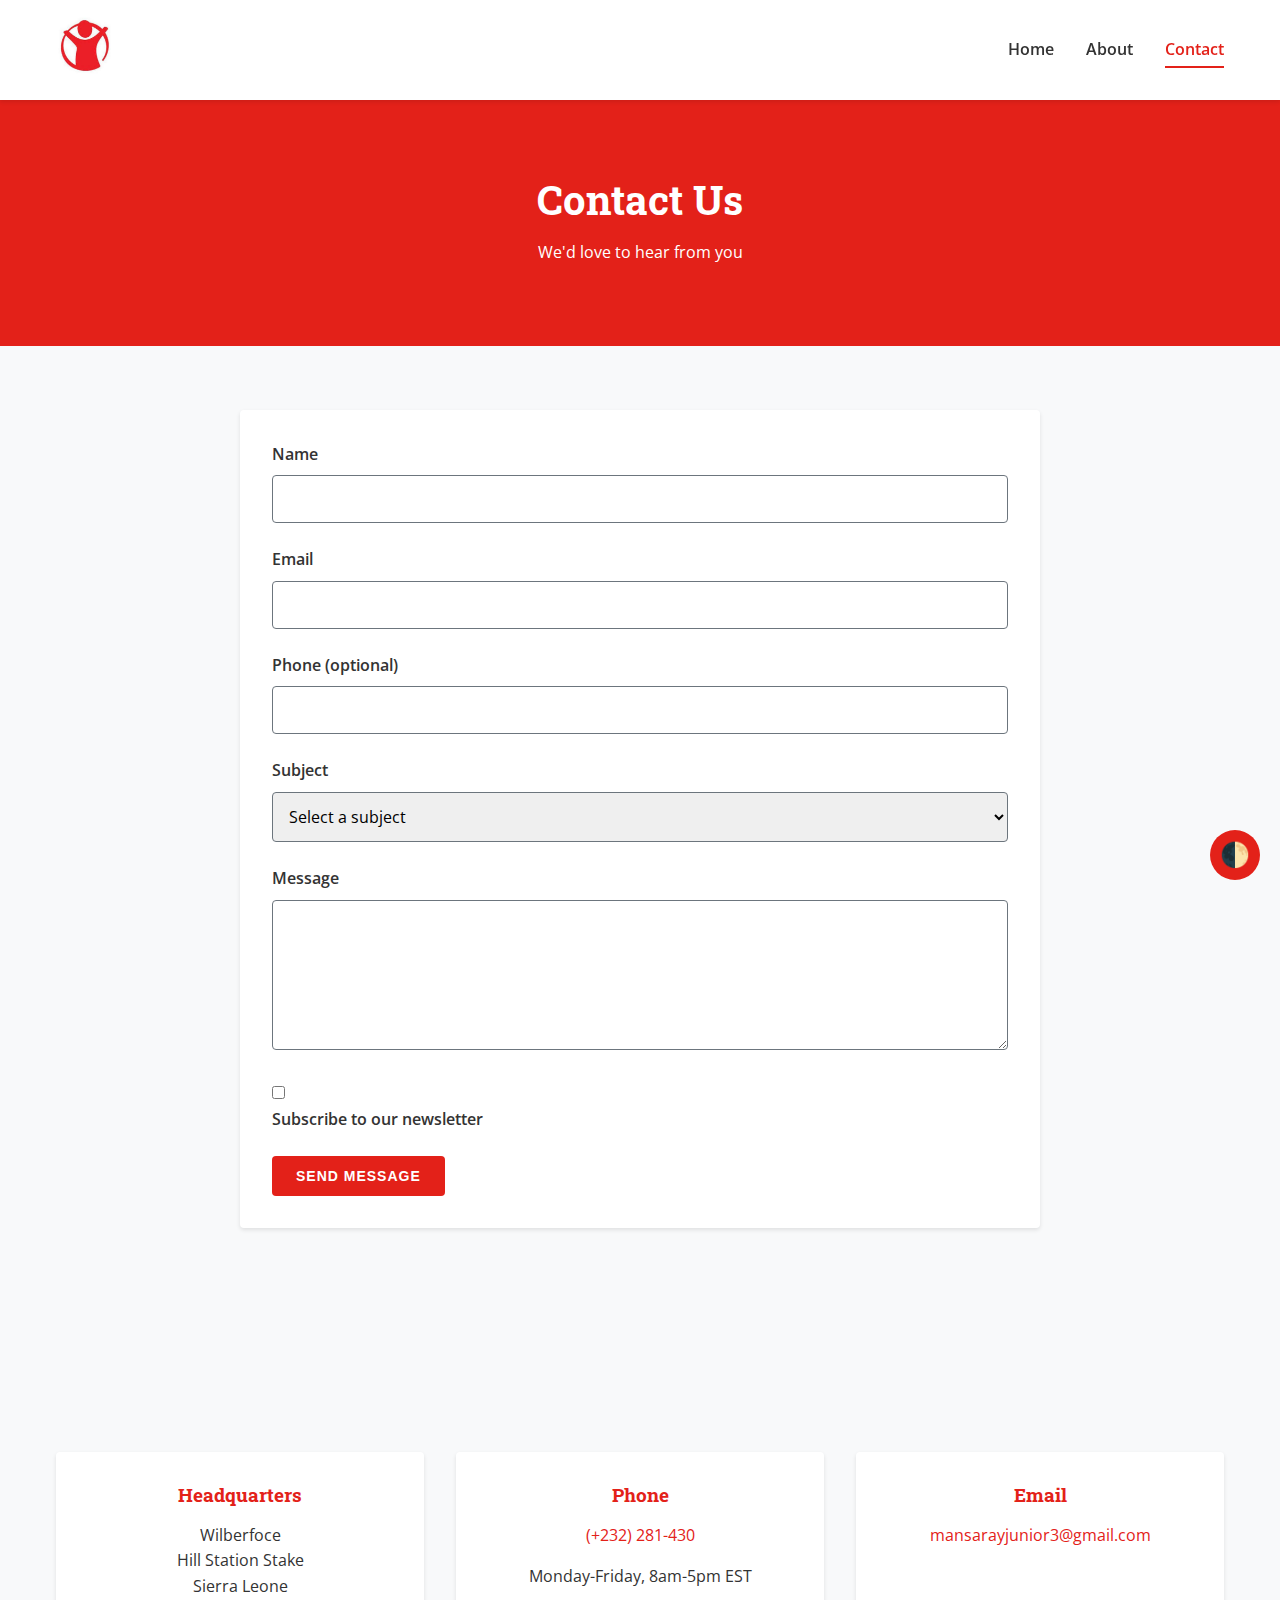
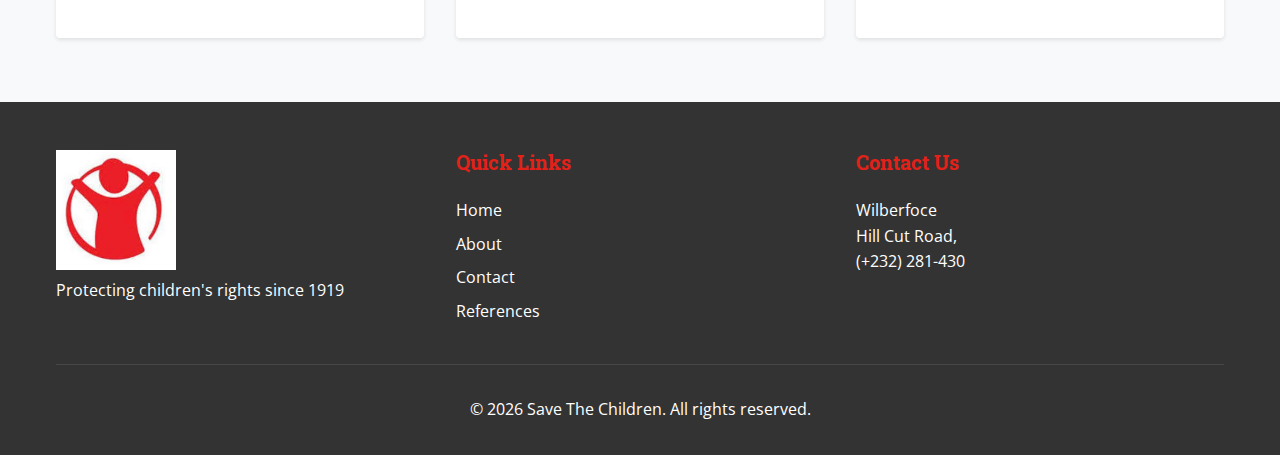
<file: project/contact.html>
<!DOCTYPE html>
<html lang="en">

<head>
    <meta charset="UTF-8">
    <meta name="viewport" content="width=device-width, initial-scale=1.0">
    <meta name="description" content="Contact Save The Children">
    <title>Save The Children | Contact Us</title>
    <link rel="stylesheet" href="styles/project.css">
    <link rel="preconnect" href="https://fonts.googleapis.com">
    <link rel="preconnect" href="https://fonts.gstatic.com" crossorigin>
    <link
        href="https://fonts.googleapis.com/css2?family=Open+Sans:wght@400;600;700&family=Roboto+Slab:wght@400;700&display=swap"
        rel="stylesheet">
</head>

<body>
    <header>
        <div class="container">
            <a href="index.html" class="logo">
                <img src="images/logo.jpg" alt="Save The Children Logo" width="150" height="80">
            </a>
            <nav>
                <button class="mobile-nav-toggle" aria-expanded="false" aria-controls="primary-navigation">
                    <span class="sr-only">Menu</span>
                </button>
                <ul id="primary-navigation" data-visible="false">
                    <li><a href="index.html">Home</a></li>
                    <li><a href="about.html">About</a></li>
                    <li><a href="contact.html" class="active">Contact</a></li>
                </ul>
            </nav>
        </div>
    </header>

    <main>
        <section class="page-hero">
            <div class="container">
                <h1>Contact Us</h1>
                <p>We'd love to hear from you</p>
            </div>
        </section>

        <section class="contact-form-section">
            <div class="container">
                <form id="contact-form" class="contact-form">
                    <div class="form-group">
                        <label for="name">Name</label>
                        <input type="text" id="name" name="name" required>
                    </div>

                    <div class="form-group">
                        <label for="email">Email</label>
                        <input type="email" id="email" name="email" required>
                    </div>

                    <div class="form-group">
                        <label for="phone">Phone (optional)</label>
                        <input type="tel" id="phone" name="phone">
                    </div>

                    <div class="form-group">
                        <label for="subject">Subject</label>
                        <select id="subject" name="subject" required>
                            <option value="" disabled selected>Select a subject</option>
                            <option value="donation">Donation Inquiry</option>
                            <option value="volunteer">Volunteering</option>
                            <option value="partnership">Partnership</option>
                            <option value="other">Other</option>
                        </select>
                    </div>

                    <div class="form-group">
                        <label for="message">Message</label>
                        <textarea id="message" name="message" rows="5" required></textarea>
                    </div>

                    <div class="form-group">
                        <input type="checkbox" id="subscribe" name="subscribe">
                        <label for="subscribe">Subscribe to our newsletter</label>
                    </div>

                    <button type="submit" class="btn">Send Message</button>
                </form>

                <div id="form-response"></div>
            </div>
        </section>

        <section class="contact-info">
            <div class="container">
                <div class="contact-grid">
                    <div class="contact-method">
                        <h3>Headquarters</h3>
                        <address>
                             Wilberfoce <br>
                            Hill Station Stake <br>
                            Sierra Leone
                        </address>
                    </div>
                    <div class="contact-method">
                        <h3>Phone</h3>
                        <p><a href="tel:+23273281430">(+232) 281-430</a></p>
                        <p>Monday-Friday, 8am-5pm EST</p>
                    </div>
                    <div class="contact-method">
                        <h3>Email</h3>
                        <p><a href="mansarayjunior3@gmail.com">mansarayjunior3@gmail.com</a></p>
                    </div>
                </div>
            </div>
        </section>
    </main>

    <footer>
        <div class="container">
            <div class="footer-content">
                <div class="footer-col">
                    <img src="images/logo.jpg" alt="Save The Children Logo" width="120" height="60">
                    <p>Protecting children's rights since 1919</p>
                </div>
                <div class="footer-col">
                    <h3>Quick Links</h3>
                    <ul>
                        <li><a href="index.html">Home</a></li>
                        <li><a href="about.html">About</a></li>
                        <li><a href="contact.html">Contact</a></li>
                        <li><a href="references.html">References</a></li>
                    </ul>
                </div>
                <div class="footer-col">
                    <h3>Contact Us</h3>
                    <address>
                        Wilberfoce<br>
                        Hill Cut Road,<br>
                        <a href="tel:+23273281430">(+232) 281-430</a>
                    </address>
                </div>
            </div>
            <div class="copyright">
                <p>&copy; <span id="current-year"></span> Save The Children. All rights reserved.</p>
            </div>
        </div>
    </footer>

    <script src="scripts/project.js"></script>
</body>

</html>
</file>
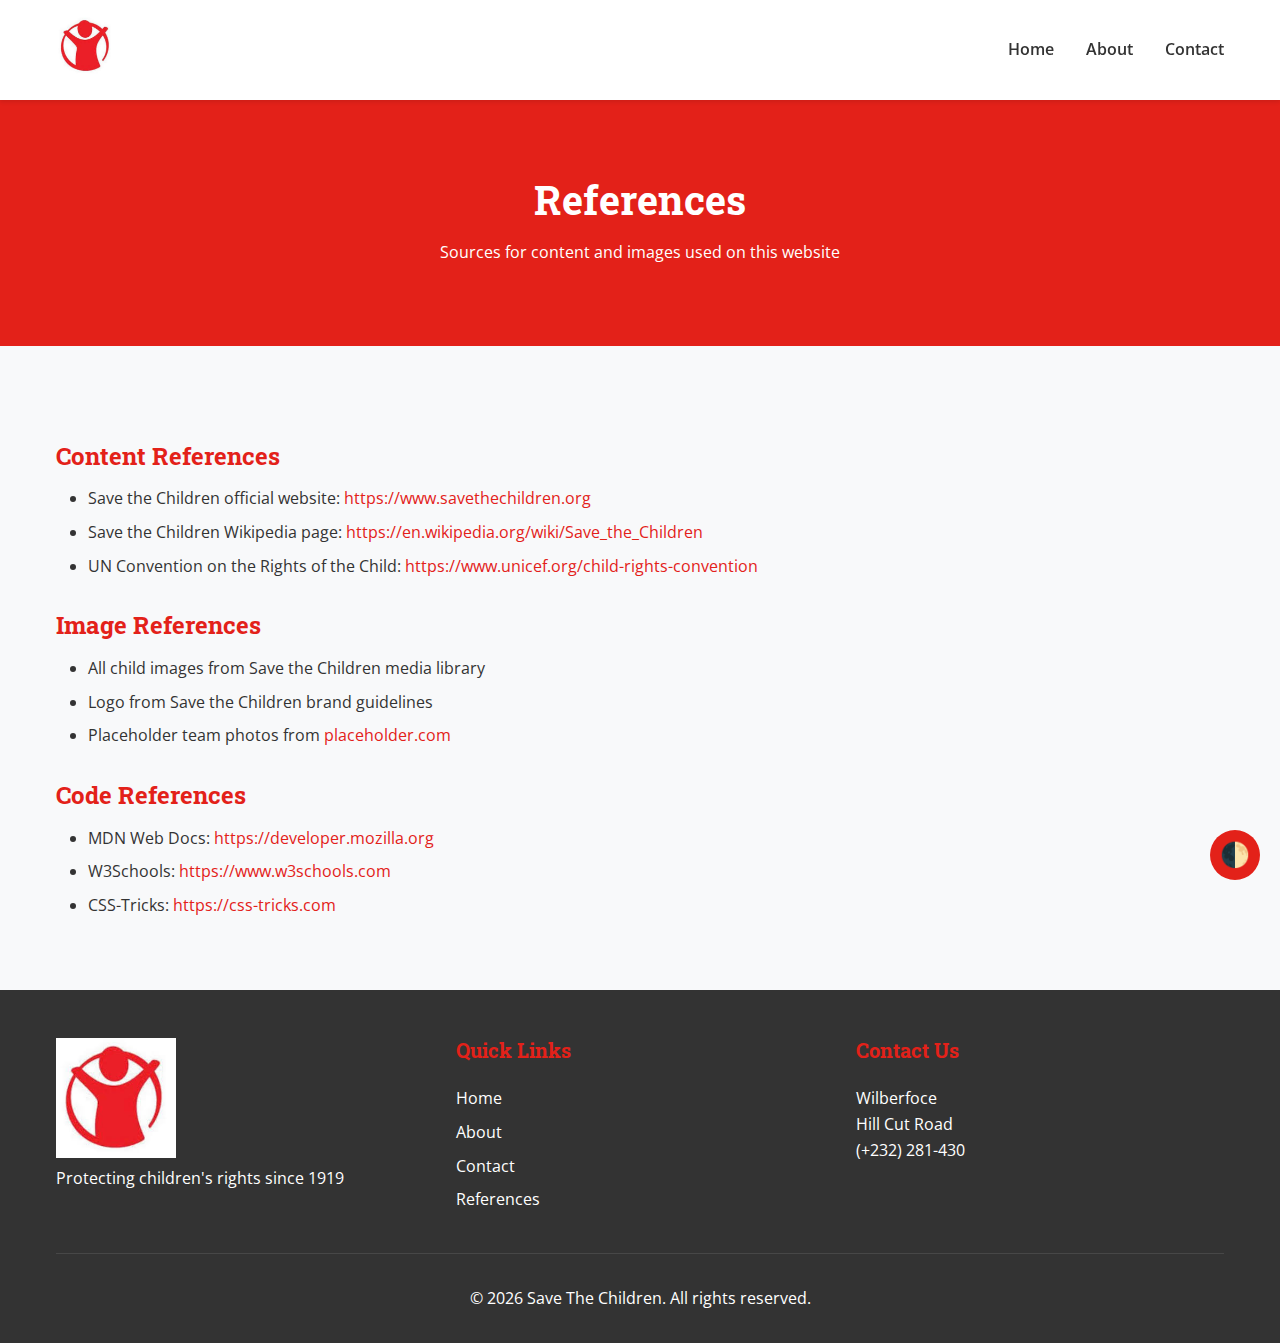
<file: project/references.html>
<!DOCTYPE html>
<html lang="en">

<head>
    <meta charset="UTF-8">
    <meta name="viewport" content="width=device-width, initial-scale=1.0">
    <meta name="description" content="References for Save The Children website content">
    <title>Save The Children | References</title>
    <link rel="stylesheet" href="styles/project.css">
    <link rel="preconnect" href="https://fonts.googleapis.com">
    <link rel="preconnect" href="https://fonts.gstatic.com" crossorigin>
    <link
        href="https://fonts.googleapis.com/css2?family=Open+Sans:wght@400;600;700&family=Roboto+Slab:wght@400;700&display=swap"
        rel="stylesheet">
</head>

<body>
    <header>
        <div class="container">
            <a href="index.html" class="logo">
                <img src="images/logo.jpg" alt="Save The Children Logo" width="150" height="80">
            </a>
            <nav>
                <button class="mobile-nav-toggle" aria-expanded="false" aria-controls="primary-navigation">
                    <span class="sr-only">Menu</span>
                </button>
                <ul id="primary-navigation" data-visible="false">
                    <li><a href="index.html">Home</a></li>
                    <li><a href="about.html">About</a></li>
                    <li><a href="contact.html">Contact</a></li>
                </ul>
            </nav>
        </div>
    </header>

    <main>
        <section class="page-hero">
            <div class="container">
                <h1>References</h1>
                <p>Sources for content and images used on this website</p>
            </div>
        </section>

        <section class="references">
            <div class="container">
                <h2>Content References</h2>
                <ul>
                    <li>Save the Children official website: <a href="https://www.savethechildren.org"
                            target="_blank">https://www.savethechildren.org</a></li>
                    <li>Save the Children Wikipedia page: <a href="https://en.wikipedia.org/wiki/Save_the_Children"
                            target="_blank">https://en.wikipedia.org/wiki/Save_the_Children</a></li>
                    <li>UN Convention on the Rights of the Child: <a
                            href="https://www.unicef.org/child-rights-convention"
                            target="_blank">https://www.unicef.org/child-rights-convention</a></li>
                </ul>

                <h2>Image References</h2>
                <ul>
                    <li>All child images from Save the Children media library</li>
                    <li>Logo from Save the Children brand guidelines</li>
                    <li>Placeholder team photos from <a href="https://placeholder.com"
                            target="_blank">placeholder.com</a></li>
                </ul>

                <h2>Code References</h2>
                <ul>
                    <li>MDN Web Docs: <a href="https://developer.mozilla.org"
                            target="_blank">https://developer.mozilla.org</a></li>
                    <li>W3Schools: <a href="https://www.w3schools.com" target="_blank">https://www.w3schools.com</a>
                    </li>
                    <li>CSS-Tricks: <a href="https://css-tricks.com" target="_blank">https://css-tricks.com</a></li>
                </ul>
            </div>
        </section>
    </main>

    <footer>
        <div class="container">
            <div class="footer-content">
                <div class="footer-col">
                    <img src="images/logo.jpg" alt="Save The Children Logo" width="120" height="60">
                    <p>Protecting children's rights since 1919</p>
                </div>
                <div class="footer-col">
                    <h3>Quick Links</h3>
                    <ul>
                        <li><a href="index.html">Home</a></li>
                        <li><a href="about.html">About</a></li>
                        <li><a href="contact.html">Contact</a></li>
                        <li><a href="references.html">References</a></li>
                    </ul>
                </div>
                <div class="footer-col">
                    <h3>Contact Us</h3>
                    <address>
                        Wilberfoce<br>
                        Hill Cut Road<br>
                        <a href="tel:+23273281430">(+232) 281-430</a>
                    </address>
                </div>
            </div>
            <div class="copyright">
                <p>&copy; <span id="current-year"></span> Save The Children. All rights reserved.</p>
            </div>
        </div>
    </footer>

    <script src="scripts/project.js"></script>
</body>

</html>
</file>
<file: styles/base.css>
@import url('https://fonts.googleapis.com/css2?family=Archivo+Narrow&family=c&display=swap');

form {
    /* Center the form on the page */
    margin: 0 auto;
    width: 400px;
    /* Form outline */
    padding: 1em;
    border: 1px solid #ccc;
    border-radius: 1em;
}

ul {
    list-style: none;
    padding: 0;
    margin: 0;
}

form li+li {
    margin-top: 1em;
}

label {
    /* Uniform size & alignment */
    display: inline-block;
    width: 90px;
    text-align: right;
}

input,
textarea {
    /* To make sure that all text fields have the same font settings
       By default, textareas have a monospace font */
    font: 1em sans-serif;

    /* Uniform text field size */
    width: 300px;
    box-sizing: border-box;

    /* Match form field borders */
    border: 1px solid #999;
}

input:focus,
textarea:focus {
    /* Additional highlight for focused elements */
    border-color: #000;
}

textarea {
    /* Align multiline text fields with their labels */
    vertical-align: top;

    /* Provide space to type some text */
    height: 5em;
}

.button {
    /* Align buttons with the text fields */
    padding-left: 90px;
    /* same size as the label elements */
}

button {
    /* This extra margin represent roughly the same space as the space
       between the labels and their text fields */
    margin-left: 0.5em;
}

body {
    background-color: white;
    font-family: Raleway, Arial, sans-serif;
    font-size: 22px;
    margin: 0;
    padding: 0;
}

h2 {
    margin: 0;
}

#hero {
    display: grid;
    grid-template-columns: 1fr 3fr 1fr;
    margin-top: -100px;
}

#hero-box {
    grid-column: 1/4;
    grid-row: 1/3;
    z-index: -1;
}

#hero-img {
    width: 100%;
}

#background {
    height: 725px;
}

#content {
    max-width: 1600px;
    margin: 0 auto;
}

.icon {
    width: 80px;
    text-decoration: none;
    color: #fcfbfb;
    text-align: center;
    padding-top: 10px;
}

.home-title {
    font-family: Tajawa, sans-serif;
    color: black;
    text-decoration: none;
    font-size: 35px;
    padding: 15px 30px;
    margin-top: 10px;
}

.msg p {
    font-family: Tajawa, sans-serif;
    font-size: .8em;
    text-decoration: none;
    color: #fcfbfb;
    text-align: center;
    padding-bottom: 15px;
    background-color: rgb(111, 115, 100);
    color: white;
}

.msg {
    background-color: #6f7364;
    line-height: 1.5em;
    text-decoration: none;
    color: #fcfbfb;
    text-align: center;
    padding: 35px;
    display: grid;
    grid-template-columns: 10fr;
    grid-column: 6/10;
    grid-row: 6/7;
    box-shadow: 5px 5px 10px #6f7364;
}

.logo {
    width: 80px;
}

#logo_link {
    text-decoration: none;
    color: #fcfbfb;
    text-align: center;
    padding-top: 5px;
    justify-self: center;
    align-self: center;
}

.book,
.join {
    text-decoration: none;
    color: #fcfbfb;
    text-align: center;
    padding: 15px 30px;
    background-color: lightskyblue;
    text-align: center;
    color: yellowgreen;
    text-decoration: none;
    background-color: black;
    color: white;
    text-decoration: none;
    font-size: 18px;
    padding: 15px 30px;
    margin-top: 50px;
    border-radius: 5px;
    font-family: Tajawa, sans-serif;
    font-size: 18px;
}

.card-img {
    width: 100%;
    border: 10px solid #d9c2a3;
    transition: .5s;
    box-shadow: 5px 5px 10px #6f7364;
}

.card-img:hover {
    opacity: .6;
    transform: scale(1.1);
}

.home-grid {
    display: grid;
    grid-template-columns: repeat(10, 1fr);
}

.mountains {
    border: 10px solid #d9c2a3;
    width: 100%;
    grid-column: 2/7;
    grid-row: 5/8;
    box-shadow: 5px 5px 10px #6f7364;
}

.card-img {
    width: 100%;
    border: 10px solid white;
    transition: .5s;
    box-shadow: 5px 5px 10px lightblue;
}

main section img {
    box-sizing: border-box;
}

footer {
    background-color: #6f7364;
    padding: 25px 50px;
    margin-top: 200px;
    display: flex;
    justify-content: space-around;
    align-items: center;
}

footer .social img {
    text-decoration: none;
    color: #fcfbfb;
    text-align: center;
    padding: 15px;
}

.rivers-card {
    margin: 200px 0;
    grid-column: 2/4;
    grid-row: 2/3;
}

.camping-card {
    margin: 200px 0;
    grid-column: 5/7;
    grid-row: 2/3;
}

.rapids-card {
    margin: 200px 0;
    grid-column: 8/10;
    grid-row: 2/3;
}

.rivers-card,
.camping-card,
.rapids-card {
    margin: 200px 0;
}

.rivers-card,
.camping-card,
.rapids-card {
    color: black;
    text-decoration: none;
    font-size: 18px;
    padding: 15px 30px;
}


header {
    background-color: lightblue;
    display: grid;
    grid-template-columns: 150px auto;
}

.book:hover,
.book:hover {
    background-color: black;
}

#background {
    background-color: lightseagreen;
    grid-column: 1/11;
    grid-row: 4/9;
}

nav {
    display: flex;
    justify-content: space-around;
}

nav a:hover {
    background-color: black;
    color: #d9c2a3;
    background-color: white;
}

#hero-msg {
    grid-column: 2/3;
    grid-row: 1/2;
    margin-top: 100px;
}

nav a {
    text-decoration: none;
    color: #000;
    padding: 35px;
    text-align: center;
}

hero-img {
    width: 100%;
}

#hero-msg h1,
#hero-msg h4 {
    text-align: center;
    color: lightblue;
}

.button-box {
    text-align: center;
}

main section {
    text-align: center;
}

h4 {
    color: black;
}

.book:hover,
.join:hover {
    background-color: rgb(90, 161, 202);
    color: #615444;
    text-decoration: none;
    font-size: 18px;
    padding: 15px 30px;
    margin-top: 50px;
}

.msg h2 {
    background-color: rgb(111, 115, 100);
    color: white;
}

footer a:hover {
    background-color: black;
    color: white;
}

footer a {
    color: #000;
    text-decoration: none;
}

footer p {
    font-size: 1.2em;
}

footer p a:hover {
    text-decoration: underline;
}

@media screen and (max-width: 900px) {

    #hero,
    .home-grid {
        display: block;
        height: auto;
    }

    nav,
    footer {
        flex-direction: column;
    }

    nav a {
        display: block;
        padding: 15px;
    }

    #hero {
        margin-top: 0;
    }

    #hero-msg {
        margin-top: 0;
    }

    #hero-msg h4 {
        display: none;
    }

    .home-title {
        font-size: 25px;
        color: #6f7364;
    }

    .rivers-card,
    .camping-card,
    .rapids-card {
        margin: 50px auto;
        width: 60%;
    }

    #background {
        display: none;
    }

    .mountains,
    .msg {
        width: 80%;
        display: block;
        margin: 0 auto;
    }

    footer {
        margin-top: 25px;
    }
}

#feedback {
    background-color: antiquewhite;
    position: absolute;
    top: 0;
    left: 0;
    right: 0;
    padding: .5em;
    /* make this element invisible until we are ready for it */
    display: none;
}

.moveDown {
    margin-top: 3em;
}
</file>
<file: styles/temples.css>
/* General Styles */
body {
    font-family: Arial, sans-serif;
    margin: 0;
    padding: 0;
    background-color: #f4f4f4;
    color: #333;
}

/* Header */
header {
    display: flex;
    justify-content: space-between;
    align-items: center;
    background: lightblue;
    padding: 10px 20px;
    color: white;
}

.hamburger {
    font-size: 24px;
    background: none;
    border: none;
    color: white;
    cursor: pointer;
    display: block;
}

/* Navigation */
.nav-menu ul {
    list-style: none;
    display: none;
    flex-direction: column;
    padding: 0;
}

.nav-menu.active ul {
    display: flex;
}

/* Images */
.gallery {
    display: flex;
    flex-direction: column;
    align-items: center;
    gap: 10px;
}

.gallery img {
    width: 100%;
    max-width: 300px;
    height: auto;
}

/* Footer */
footer {
    text-align: center;
    background: #222;
    color: white;
    padding: 10px;
}
</file>
<file: styles/temples-large.css>
@media (min-width: 768px) {

    /* Header */
    header {
        display: flex;
        justify-content: space-between;
        align-items: center;
        padding: 20px;
    }

    .hamburger {
        display: none;
        /* Hide hamburger menu on large screens */
    }

    .nav-menu ul {
        display: flex;
        flex-direction: row;
        gap: 20px;
    }

    /* Gallery */
    .gallery {
        flex-direction: row;
        justify-content: center;
    }

    .gallery img {
        max-width: 400px;
    }
}
</file>
<file: styles/form.css>
body {
    font-family: Arial, sans-serif;
    line-height: 1.5;
    padding: 1rem;
    background: #f4f4f9;
    color: #222;
}

header,
footer {
    text-align: center;
    margin-bottom: 2rem;
}

form {
    max-width: 600px;
    margin: 0 auto;
    background: #fff;
    padding: 1.5rem;
    border-radius: 10px;
    box-shadow: 0 0 10px rgba(0, 0, 0, 0.1);
}

label,
legend {
    display: block;
    margin-top: 1rem;
    font-weight: bold;
}

input[type="text"],
input[type="date"],
select,
textarea {
    width: 100%;
    padding: 0.5rem;
    margin-top: 0.25rem;
    border: 1px solid #ccc;
    border-radius: 5px;
}

input[type="submit"] {
    margin-top: 1.5rem;
    padding: 0.75rem 1.5rem;
    background-color: #0066cc;
    color: white;
    border: none;
    border-radius: 5px;
    cursor: pointer;
}

input[type="submit"]:hover {
    background-color: #004999;
}

fieldset {
    border: none;
    margin: 1rem 0;
}

span {
    color: red;
}

@media (max-width: 600px) {
    body {
        padding: 0.5rem;
    }

    form {
        padding: 1rem;
    }
}
</file>
<file: project/styles/project.css>
/* Base Styles */
:root {
    --primary: #e32119;
    --primary-dark: #c11a13;
    --secondary: #0056b3;
    --dark: #333;
    --light: #f8f9fa;
    --gray: #6c757d;
    --white: #fff;
    --black: #000;
    --font-sans: 'Open Sans', sans-serif;
    --font-serif: 'Roboto Slab', serif;
    --max-width: 1200px;
    --border-radius: 4px;
    --box-shadow: 0 2px 4px rgba(0, 0, 0, 0.1);
    --transition: all 0.3s ease;
}

* {
    margin: 0;
    padding: 0;
    box-sizing: border-box;
}

html {
    scroll-behavior: smooth;
}

body {
    font-family: var(--font-sans);
    line-height: 1.6;
    color: var(--dark);
    background-color: var(--light);
}

h1,
h2,
h3,
h4 {
    font-family: var(--font-serif);
    line-height: 1.2;
    margin-bottom: 1rem;
}

p {
    margin-bottom: 1rem;
}

a {
    color: var(--primary);
    text-decoration: none;
    transition: var(--transition);
}

a:hover {
    color: var(--primary-dark);
}

img {
    max-width: 100%;
    height: auto;
}

ul {
    list-style: none;
}

.sr-only {
    position: absolute;
    width: 1px;
    height: 1px;
    padding: 0;
    margin: -1px;
    overflow: hidden;
    clip: rect(0, 0, 0, 0);
    white-space: nowrap;
    border-width: 0;
}

.container {
    width: 100%;
    max-width: var(--max-width);
    margin: 0 auto;
    padding: 0 1rem;
}

.btn {
    display: inline-block;
    background-color: var(--primary);
    color: var(--white);
    padding: 0.75rem 1.5rem;
    border-radius: var(--border-radius);
    font-weight: 600;
    text-transform: uppercase;
    letter-spacing: 1px;
    transition: var(--transition);
    border: none;
    cursor: pointer;
    font-size: 0.875rem;
}

.btn:hover {
    background-color: var(--primary-dark);
    color: var(--white);
    transform: translateY(-2px);
    box-shadow: 0 4px 8px rgba(0, 0, 0, 0.1);
}

/* Header Styles */
header {
    background-color: var(--white);
    box-shadow: var(--box-shadow);
    position: fixed;
    width: 100%;
    top: 0;
    z-index: 1000;
}

header .container {
    display: flex;
    justify-content: space-between;
    align-items: center;
    padding: 1rem;
}

.logo img {
    height: 60px;
    width: auto;
}

nav ul {
    display: flex;
    gap: 2rem;
}

nav a {
    font-weight: 600;
    color: var(--dark);
    padding: 0.5rem 0;
    position: relative;
}

nav a.active {
    color: var(--primary);
}

nav a::after {
    content: '';
    position: absolute;
    bottom: 0;
    left: 0;
    width: 0;
    height: 2px;
    background-color: var(--primary);
    transition: var(--transition);
}

nav a:hover::after,
nav a.active::after {
    width: 100%;
}

.mobile-nav-toggle {
    display: none;
    background: none;
    border: none;
    cursor: pointer;
    padding: 0.5rem;
}

.mobile-nav-toggle[aria-expanded="true"] {
    color: var(--primary);
}

/* Hero Section */
.hero {
    background: linear-gradient(rgba(0, 0, 0, 0.5), rgba(0, 0, 0, 0.5)), url('../images/hero.jpg') no-repeat center center/cover;
    color: var(--white);
    text-align: center;
    padding: 10rem 1rem;
    margin-top: 80px;
}

.hero h1 {
    font-size: 3rem;
    margin-bottom: 1.5rem;
}

.hero p {
    font-size: 1.25rem;
    margin-bottom: 2rem;
    max-width: 800px;
    margin-left: auto;
    margin-right: auto;
}

.page-hero {
    background-color: var(--primary);
    color: var(--white);
    text-align: center;
    padding: 6rem 1rem 4rem;
    margin-top: 80px;
}

.page-hero h1 {
    font-size: 2.5rem;
}

/* Stats Section */
.stats {
    padding: 4rem 1rem;
    background-color: var(--white);
    text-align: center;
}

.stats-grid {
    display: grid;
    grid-template-columns: repeat(3, 1fr);
    gap: 2rem;
    margin-top: 2rem;
}

.stat-item {
    padding: 2rem;
    background-color: var(--light);
    border-radius: var(--border-radius);
    box-shadow: var(--box-shadow);
}

.stat-number {
    font-size: 3rem;
    font-weight: 700;
    color: var(--primary);
    display: block;
    margin-bottom: 0.5rem;
}

.stat-label {
    font-size: 1.25rem;
    color: var(--dark);
}

/* Causes Section */
.causes {
    padding: 4rem 1rem;
    text-align: center;
}

.causes-grid {
    display: grid;
    grid-template-columns: repeat(auto-fit, minmax(300px, 1fr));
    gap: 2rem;
    margin-top: 2rem;
}

.cause-card {
    background-color: var(--white);
    border-radius: var(--border-radius);
    overflow: hidden;
    box-shadow: var(--box-shadow);
    transition: var(--transition);
}

.cause-card:hover {
    transform: translateY(-5px);
    box-shadow: 0 10px 20px rgba(0, 0, 0, 0.1);
}

.cause-card img {
    width: 100%;
    height: 200px;
    object-fit: cover;
}

.cause-card h3 {
    padding: 1rem 1rem 0;
    color: var(--primary);
}

.cause-card p {
    padding: 0 1rem 1rem;
    color: var(--gray);
}

.cause-btn {
    margin: 1rem;
    background-color: var(--secondary);
}

.cause-btn:hover {
    background-color: #004494;
}

/* Newsletter Section */
.newsletter {
    padding: 4rem 1rem;
    background-color: var(--secondary);
    color: var(--white);
    text-align: center;
}

.newsletter-form {
    display: flex;
    max-width: 600px;
    margin: 2rem auto 0;
}

.newsletter-form input {
    flex: 1;
    padding: 0.75rem 1rem;
    border: none;
    border-radius: var(--border-radius) 0 0 var(--border-radius);
    font-size: 1rem;
}

.newsletter-form button {
    border-radius: 0 var(--border-radius) var(--border-radius) 0;
}

#form-message {
    margin-top: 1rem;
    padding: 0.5rem;
    border-radius: var(--border-radius);
}

/* About Page Styles */
.about-content {
    padding: 4rem 1rem;
}

.about-content article {
    margin-bottom: 3rem;
}

.about-content h2 {
    color: var(--primary);
    margin-bottom: 1.5rem;
}

.about-content ul {
    margin-left: 2rem;
    list-style-type: disc;
}

.team {
    padding: 4rem 1rem;
    background-color: var(--white);
    text-align: center;
}

.team-grid {
    display: grid;
    grid-template-columns: repeat(auto-fit, minmax(250px, 1fr));
    gap: 2rem;
    margin-top: 2rem;
}

.team-member {
    background-color: var(--light);
    padding: 2rem;
    border-radius: var(--border-radius);
    box-shadow: var(--box-shadow);
}

.team-member img {
    width: 150px;
    height: 150px;
    border-radius: 50%;
    object-fit: cover;
    margin: 0 auto 1rem;
    border: 3px solid var(--primary);
}

.team-member h3 {
    color: var(--primary);
}

/* Contact Page Styles */
.contact-form-section {
    padding: 4rem 1rem;
}

.contact-form {
    max-width: 800px;
    margin: 0 auto;
    background-color: var(--white);
    padding: 2rem;
    border-radius: var(--border-radius);
    box-shadow: var(--box-shadow);
}

.form-group {
    margin-bottom: 1.5rem;
}

.form-group label {
    display: block;
    margin-bottom: 0.5rem;
    font-weight: 600;
}

.form-group input,
.form-group select,
.form-group textarea {
    width: 100%;
    padding: 0.75rem;
    border: 1px solid var(--gray);
    border-radius: var(--border-radius);
    font-family: var(--font-sans);
    font-size: 1rem;
}

.form-group textarea {
    resize: vertical;
    min-height: 150px;
}

.form-group input[type="checkbox"] {
    width: auto;
    margin-right: 0.5rem;
}

#form-response {
    margin-top: 2rem;
    padding: 1rem;
    border-radius: var(--border-radius);
    text-align: center;
}

.contact-info {
    padding: 4rem 1rem;
    background-color: var(--light);
}

.contact-grid {
    display: grid;
    grid-template-columns: repeat(auto-fit, minmax(250px, 1fr));
    gap: 2rem;
    margin-top: 2rem;
}

.contact-method {
    background-color: var(--white);
    padding: 2rem;
    border-radius: var(--border-radius);
    box-shadow: var(--box-shadow);
    text-align: center;
}

.contact-method h3 {
    color: var(--primary);
}

/* References Page */
.references {
    padding: 4rem 1rem;
}

.references h2 {
    color: var(--primary);
    margin: 2rem 0 1rem;
}

.references ul {
    margin-left: 2rem;
    list-style-type: disc;
}

.references li {
    margin-bottom: 0.5rem;
}

/* Footer Styles */
footer {
    background-color: var(--dark);
    color: var(--white);
    padding: 3rem 0 1rem;
}

.footer-content {
    display: grid;
    grid-template-columns: repeat(auto-fit, minmax(250px, 1fr));
    gap: 2rem;
    margin-bottom: 2rem;
}

.footer-col h3 {
    color: var(--primary);
    margin-bottom: 1.5rem;
    font-size: 1.25rem;
}

.footer-col ul li {
    margin-bottom: 0.5rem;
}

.footer-col a {
    color: var(--white);
}

.footer-col a:hover {
    color: var(--primary);
}

address {
    font-style: normal;
}

.copyright {
    text-align: center;
    padding-top: 2rem;
    border-top: 1px solid rgba(255, 255, 255, 0.1);
}

/* Responsive Styles */
@media (max-width: 768px) {
    .mobile-nav-toggle {
        display: block;
    }

    nav ul {
        position: fixed;
        inset: 80px 0 0 0;
        flex-direction: column;
        background-color: var(--white);
        padding: 2rem;
        gap: 1rem;
        transform: translateX(100%);
        transition: transform 0.3s ease-out;
    }

    nav ul[data-visible="true"] {
        transform: translateX(0);
    }

    .hero h1 {
        font-size: 2.5rem;
    }

    .stats-grid {
        grid-template-columns: 1fr;
    }

    .newsletter-form {
        flex-direction: column;
    }

    .newsletter-form input {
        border-radius: var(--border-radius);
        margin-bottom: 0.5rem;
    }

    .newsletter-form button {
        border-radius: var(--border-radius);
    }
}

/* Animation for stats counter */
@keyframes countUp {
    from {
        opacity: 0;
        transform: translateY(20px);
    }

    to {
        opacity: 1;
        transform: translateY(0);
    }
}

.animate-count {
    animation: countUp 1s ease-out forwards;
}
</file>
